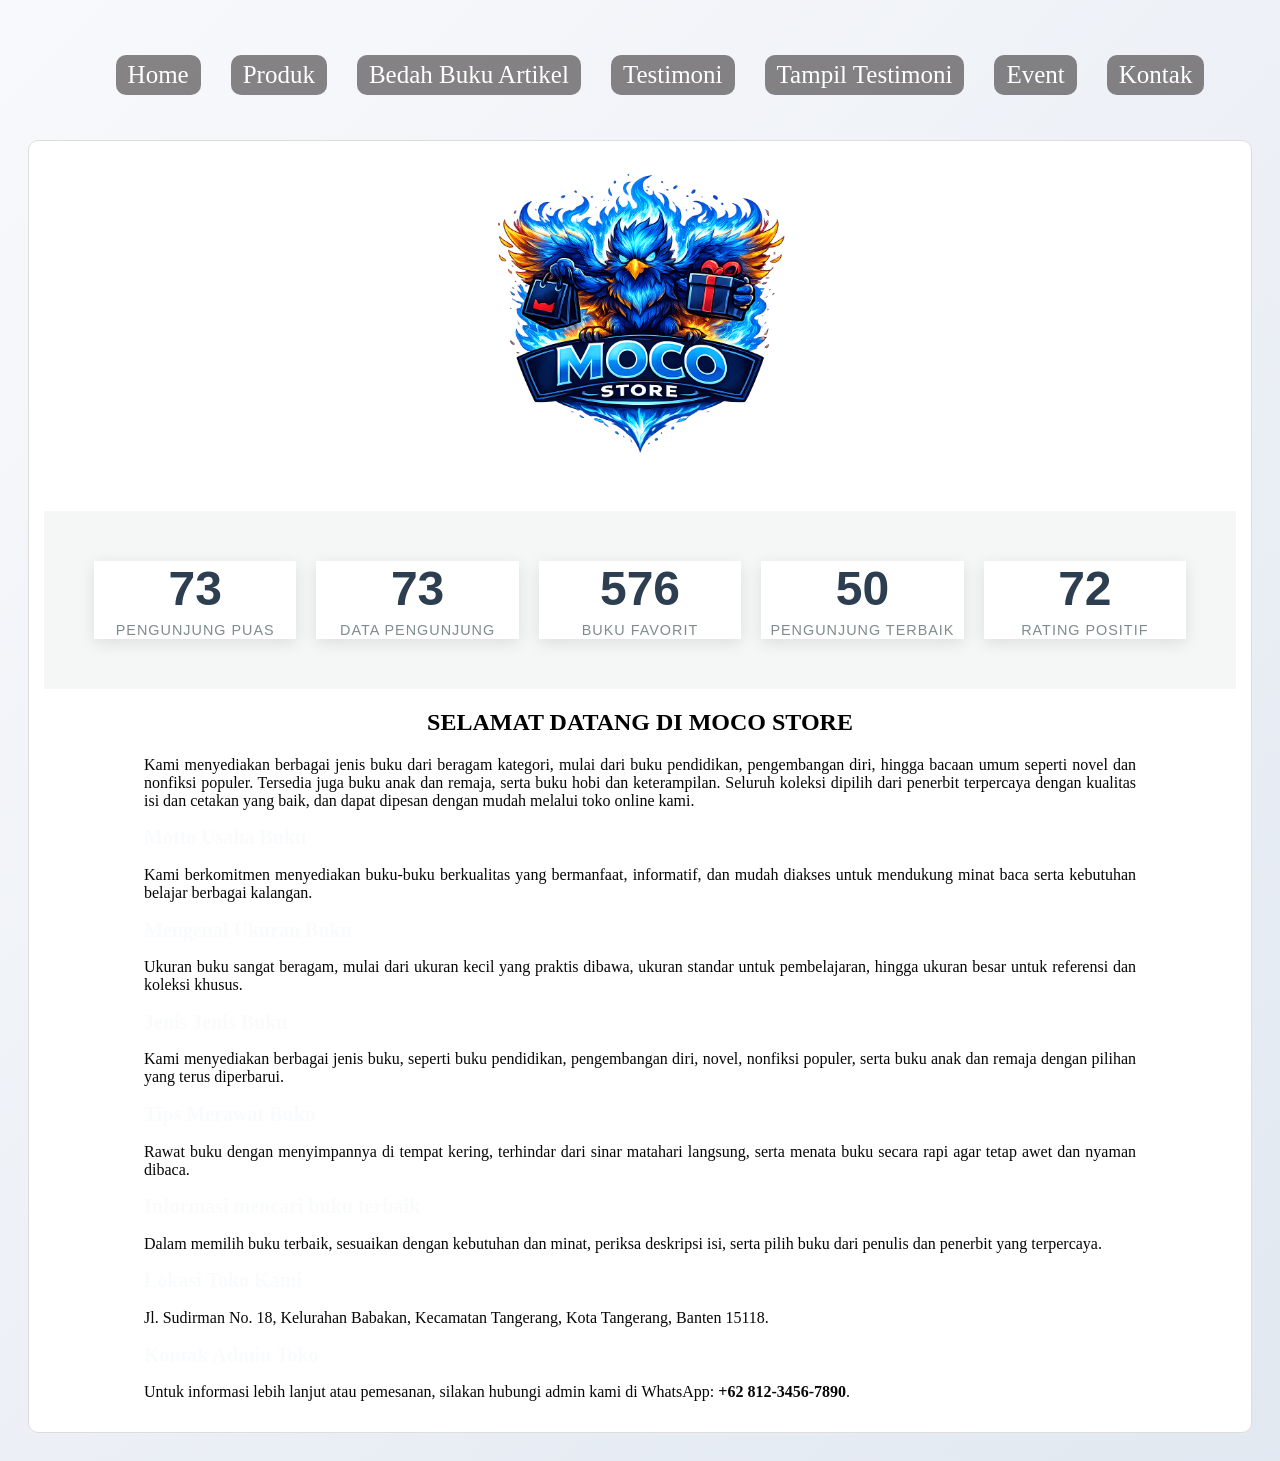
<file: index.html>
<!DOCTYPE html>
<html lang="id">
<head>
<meta charset="UTF-8">
<meta name="viewport" content="width=device-width, initial-scale=1.0">
<title>Profile Usaha Buku </title>
<link rel ="stylesheet" href ="style.css"/>
<body>
<nav class="navbar">
  <ul>
    <li><a href="index.html" class="btn-kembali">Home</a></li>
    <li><a href="produk.html" class="btn-kembali">Produk</a></li>
    <li><a href="Bedah Buku Artikel.html" class="btn-kembali">Bedah Buku Artikel</a></li>
    <li><a href="Testimoni.html" class="btn-kembali">Testimoni</a></li>
    <li><a href="Tampil Testimoni.html" class="btn-kembali">Tampil Testimoni</a></li>
    <li><a href="Event.html" class="btn-kembali">Event</a></li>
    <li><a href="Kontak.html" class="btn-kembali">Kontak</a></li>
  </ul>
</nav>
<section class="daftar-produk">
  <div class="produk">
  <img src="images/MOCO STORE2.png">
  <div class="container">
  <div class="stat-card">
    <span class="counter" data-target="150">0</span>
    <span class="label">Pengunjung Puas</span>
  </div>

  <div class="stat-card">
    <span class="counter" data-target="85">0</span>
    <span class="label">Data Pengunjung</span>
  </div>

  <div class="stat-card">
    <span class="counter" data-target="1200">0</span>
    <span class="label">Buku Favorit</span>
  </div>

  <div class="stat-card">
    <span class="counter" data-target="50">0</span>
    <span class="label">Pengunjung Terbaik</span>
  </div>

  <div class="stat-card">
    <span class="counter" data-target="99">0</span>
    <span class="label">Rating Positif</span>
  </div>
</div>
<script>
  const counters = document.querySelectorAll('.counter');
  
  counters.forEach(counter => {
    const updateCount = () => {
      const target = +counter.getAttribute('data-target');
      const count = +counter.innerText;
      
      // Mengatur durasi animasi agar halus
      const speed = 150; 
      const increment = target / speed;

      if (count < target) {
        counter.innerText = Math.ceil(count + increment);
        setTimeout(updateCount, 15);
      } else {
        counter.innerText = target;
      }
    };

    updateCount();
  });
</script>
    <h1>SELAMAT DATANG DI <strong>MOCO STORE</strong></h1>
    <P>Kami menyediakan berbagai jenis buku dari beragam kategori, mulai dari buku pendidikan, pengembangan diri, hingga bacaan umum 
        seperti novel dan nonfiksi populer. Tersedia juga buku anak dan remaja, serta buku hobi dan keterampilan. Seluruh koleksi dipilih 
        dari penerbit terpercaya dengan kualitas isi dan cetakan yang baik, dan dapat dipesan dengan mudah melalui toko online kami.</P>

     <h2>Motto Usaha Buku</h2>
     <p>Kami berkomitmen menyediakan buku-buku berkualitas yang bermanfaat, informatif, dan 
        mudah diakses untuk mendukung minat baca serta kebutuhan belajar berbagai kalangan.</p>

     <h2>Mengenal Ukuran Buku </h2>
     <p>Ukuran buku sangat beragam, mulai dari ukuran kecil yang praktis dibawa, ukuran 
        standar untuk pembelajaran, hingga ukuran besar untuk referensi dan koleksi khusus.</p>

     <h2>Jenis Jenis Buku </h2>
     <p>Kami menyediakan berbagai jenis buku, seperti buku pendidikan, pengembangan diri, 
        novel, nonfiksi populer, serta buku anak dan remaja dengan pilihan yang terus 
        diperbarui.</p>

     <h2>Tips Merawat Buku </h2>
     <p>Rawat buku dengan menyimpannya di tempat kering, terhindar dari sinar matahari 
        langsung, serta menata buku secara rapi agar tetap awet dan nyaman dibaca.</p>

     <h2>Informasi mencari buku terbaik</h2>
     <p>Dalam memilih buku terbaik, sesuaikan dengan kebutuhan dan minat, periksa deskripsi 
        isi, serta pilih buku dari penulis dan penerbit yang terpercaya.</p>

     <h2>Lokasi Toko Kami</h2>
     <p>Jl. Sudirman No. 18, Kelurahan Babakan, Kecamatan Tangerang, Kota Tangerang, Banten 
        15118.</p>

     <h2>Kontak Admin Toko</h2>
     <p>Untuk informasi lebih lanjut atau pemesanan, silakan hubungi admin kami di WhatsApp: 
        <strong>+62 812-3456-7890</strong>.</p>

</body>
</html>
</file>
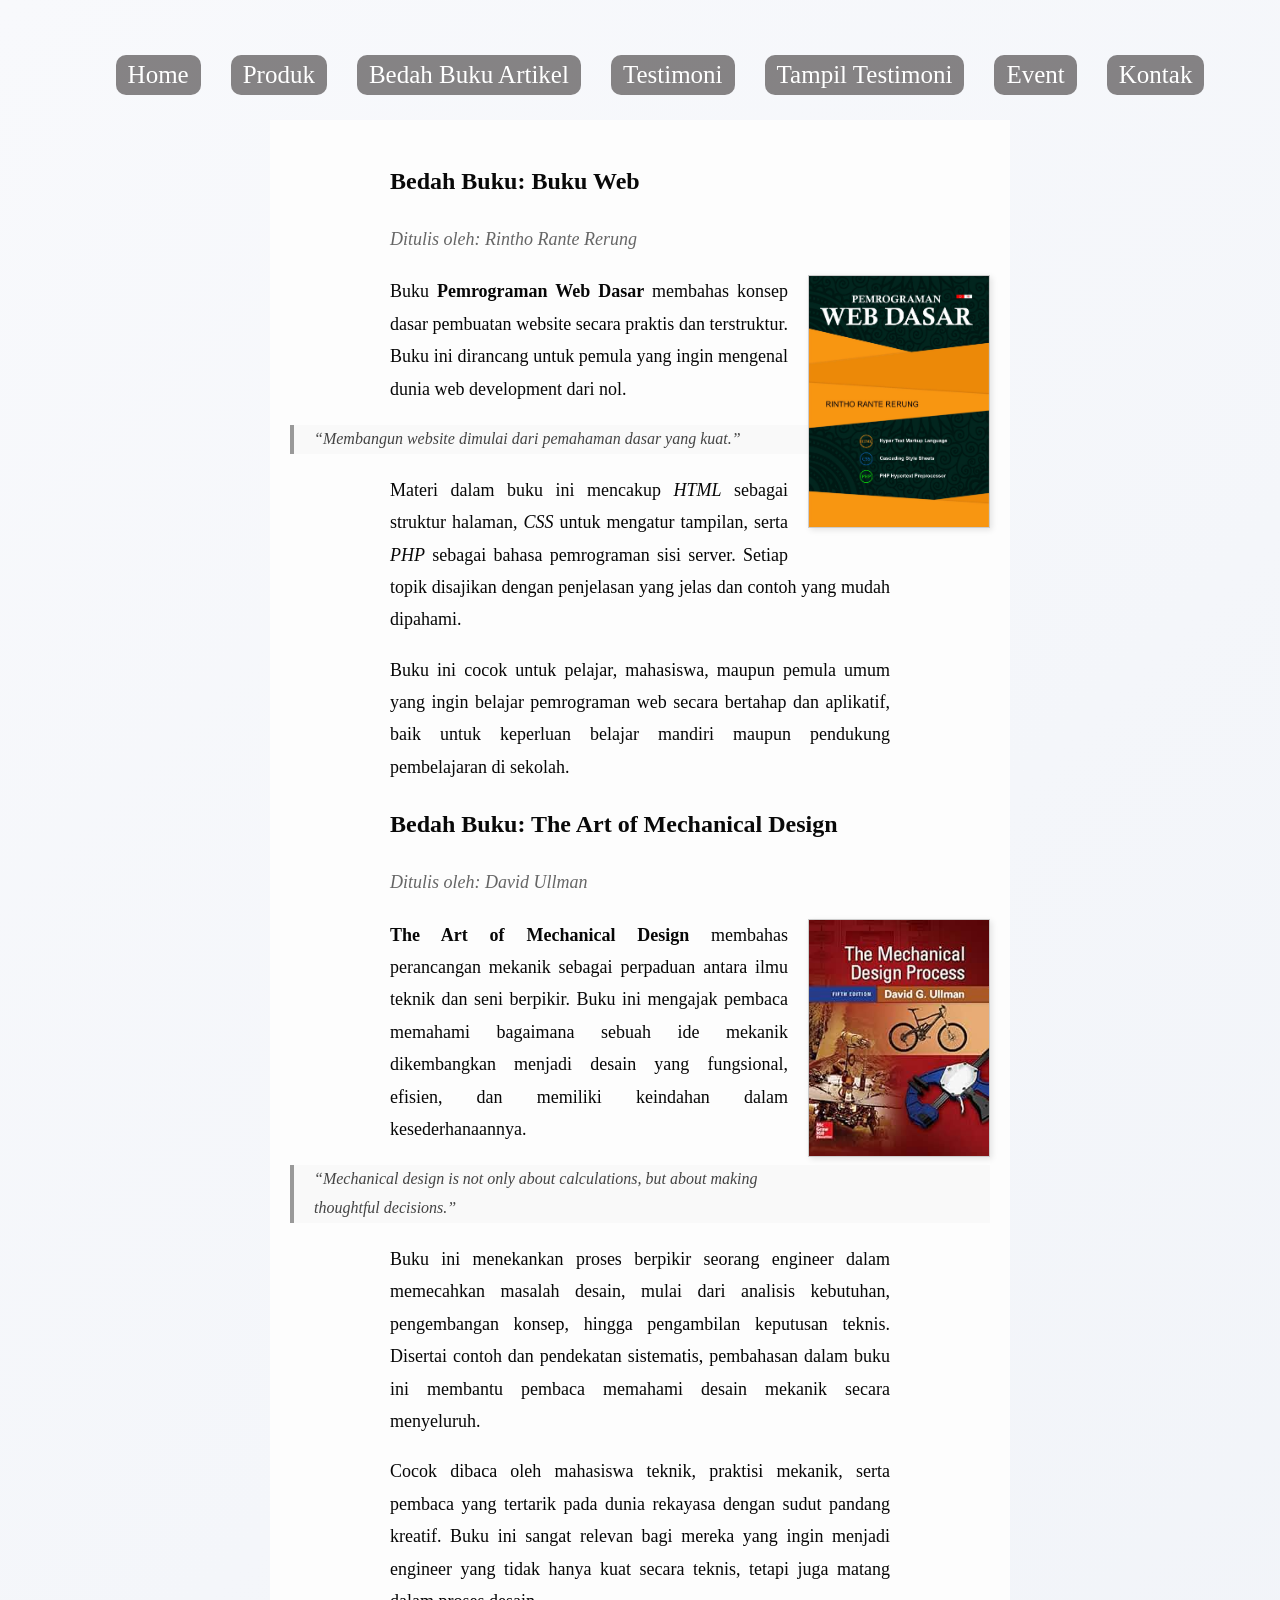
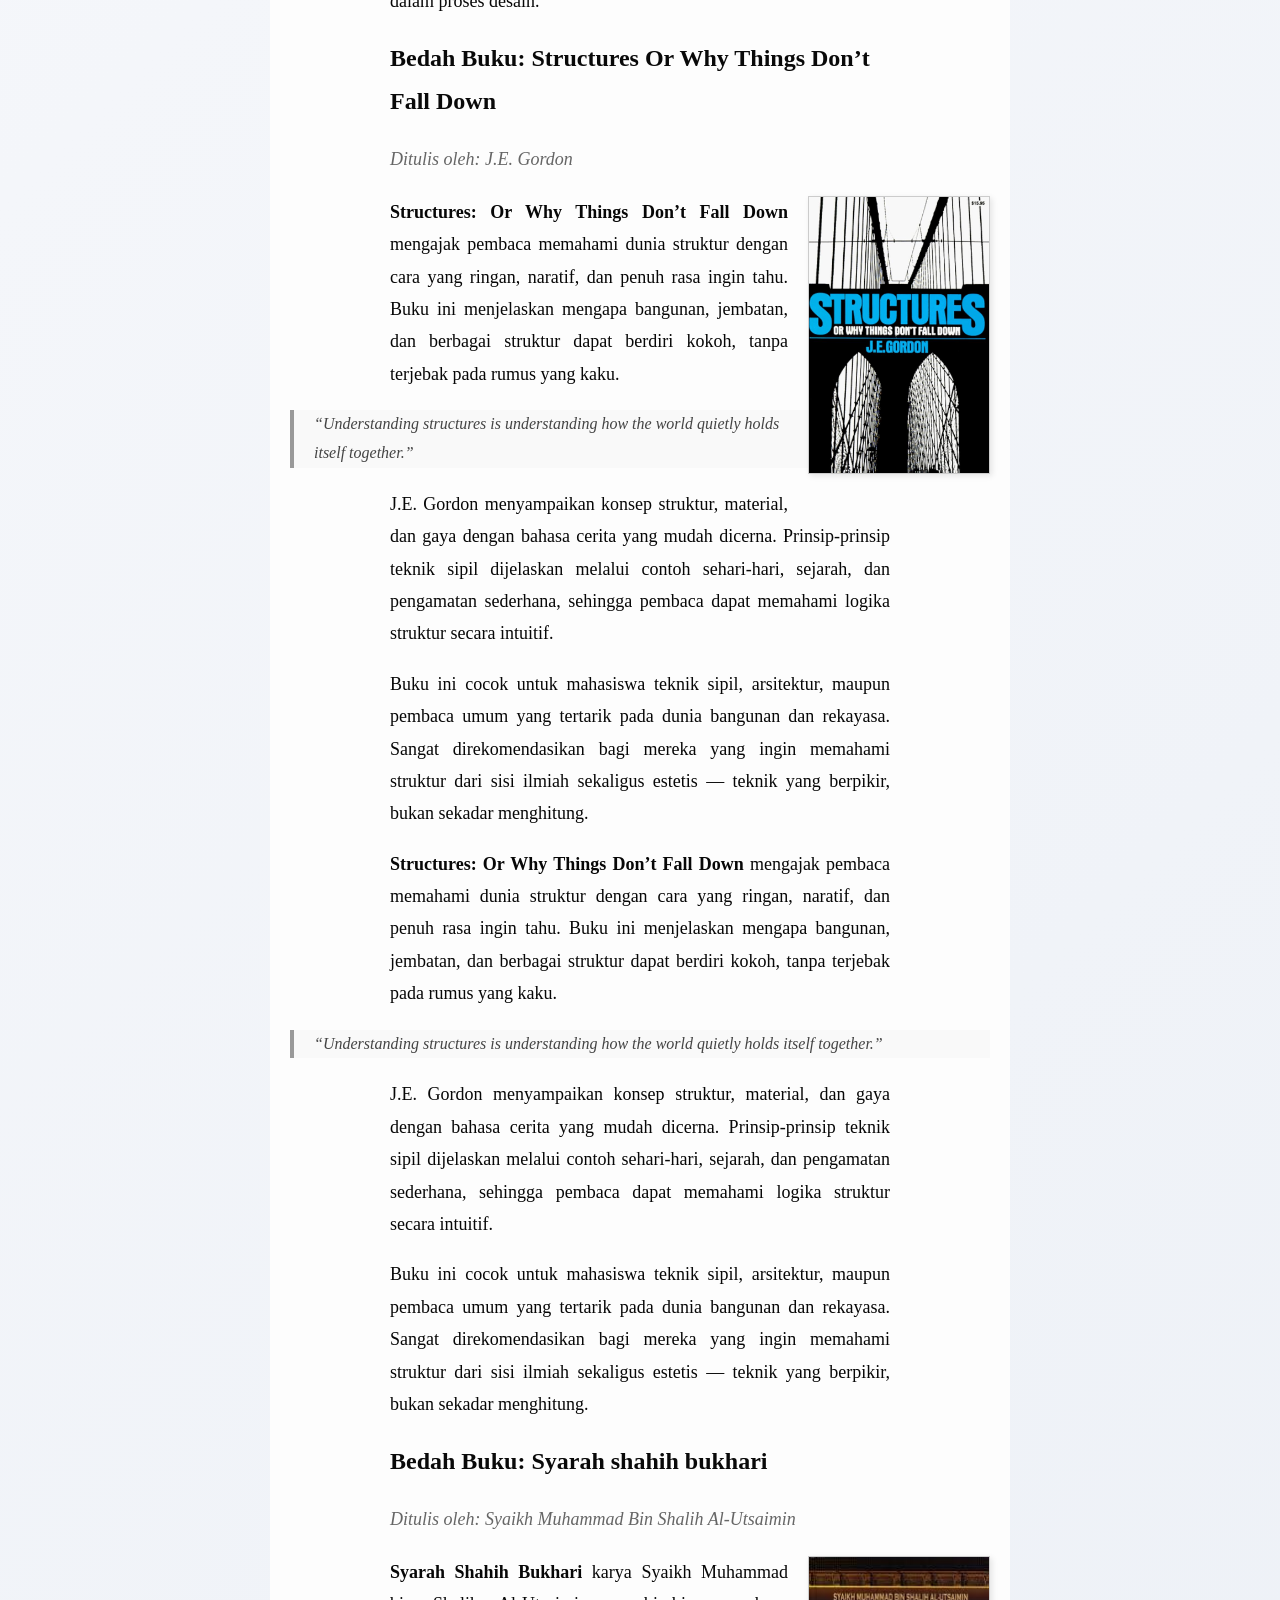
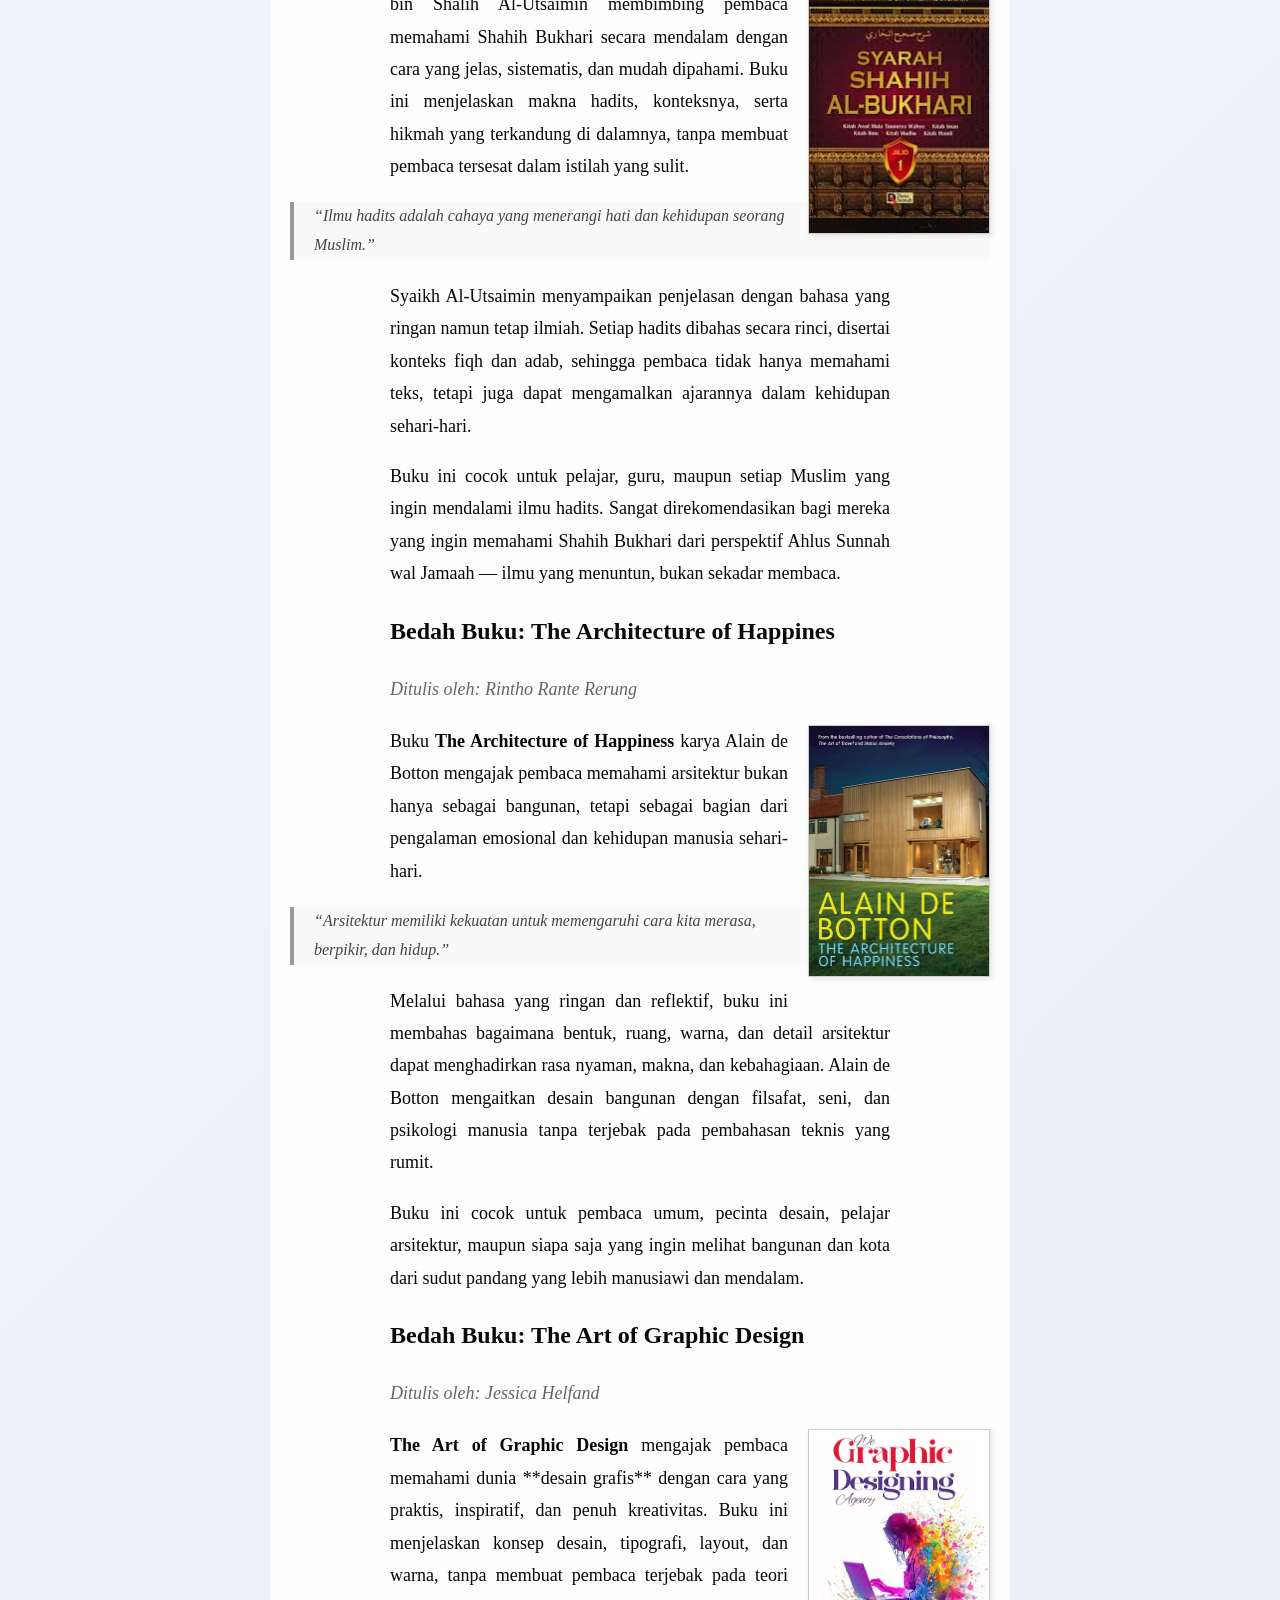
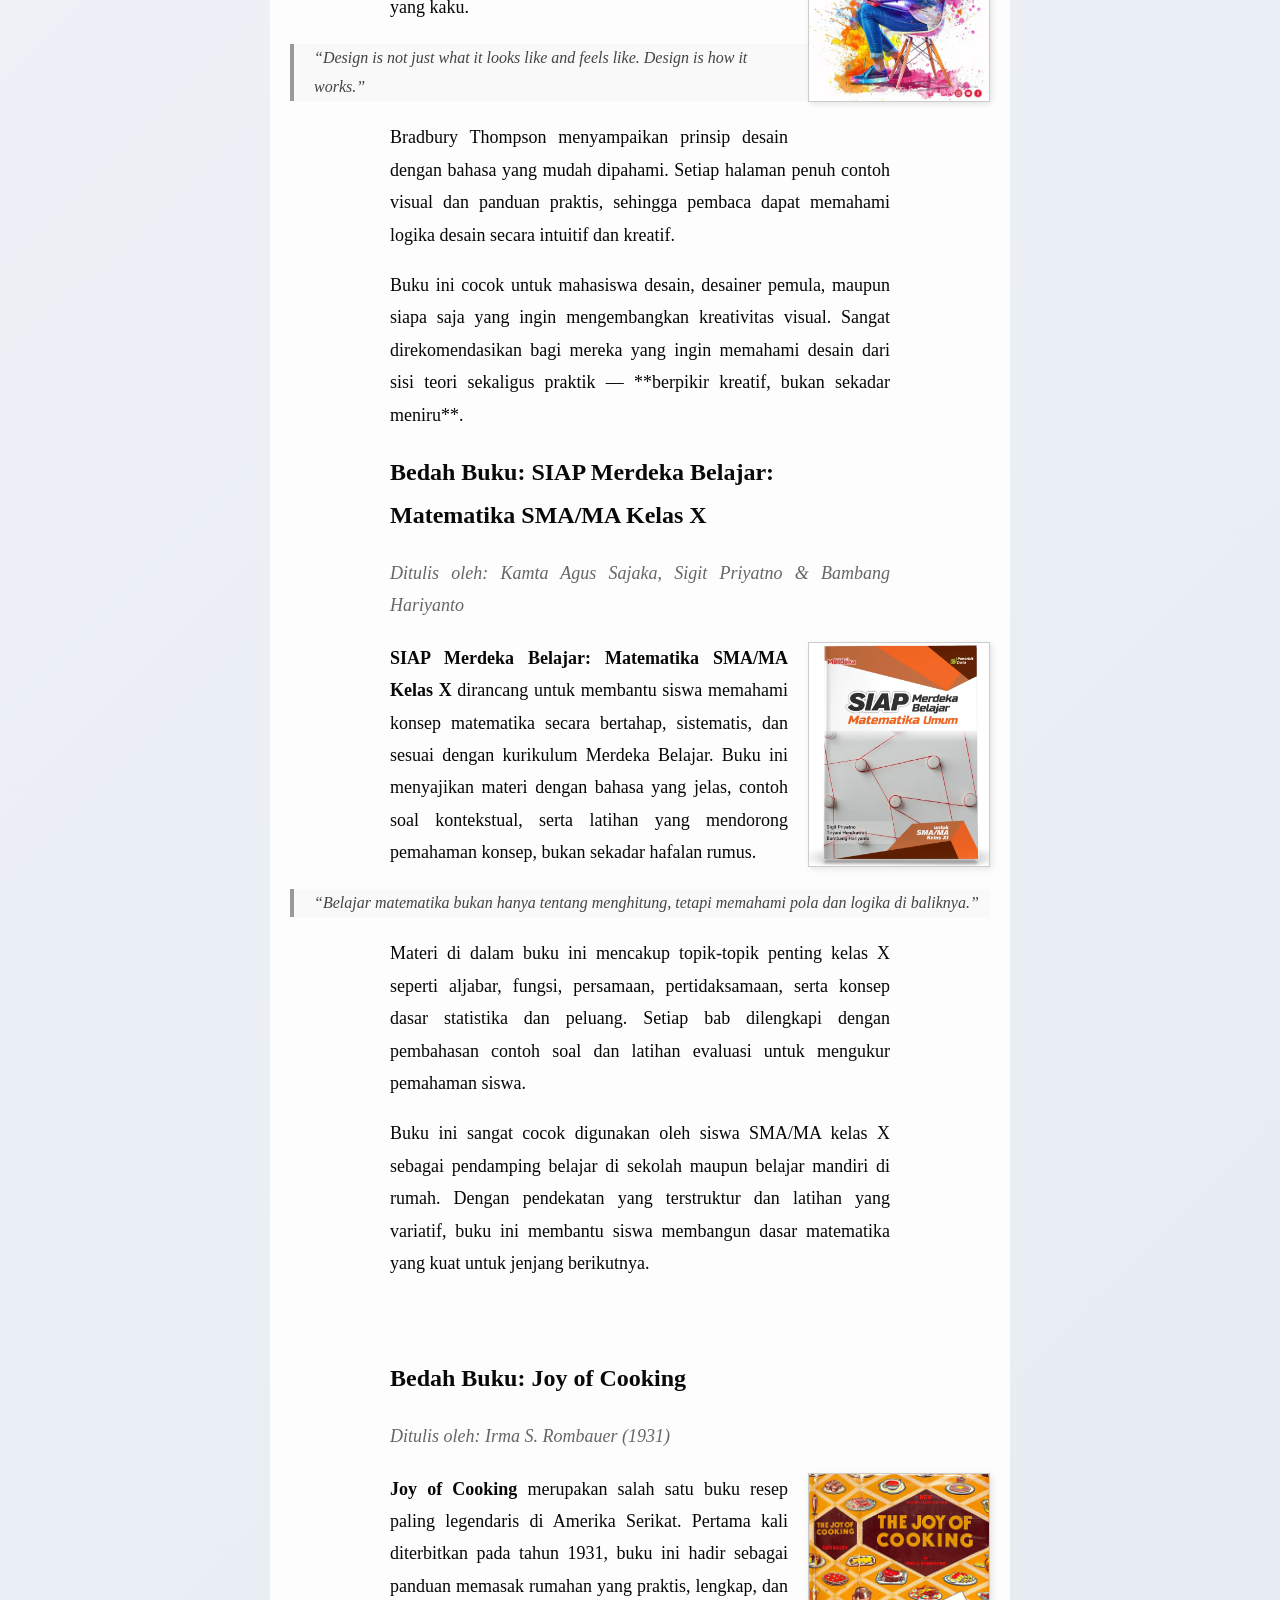
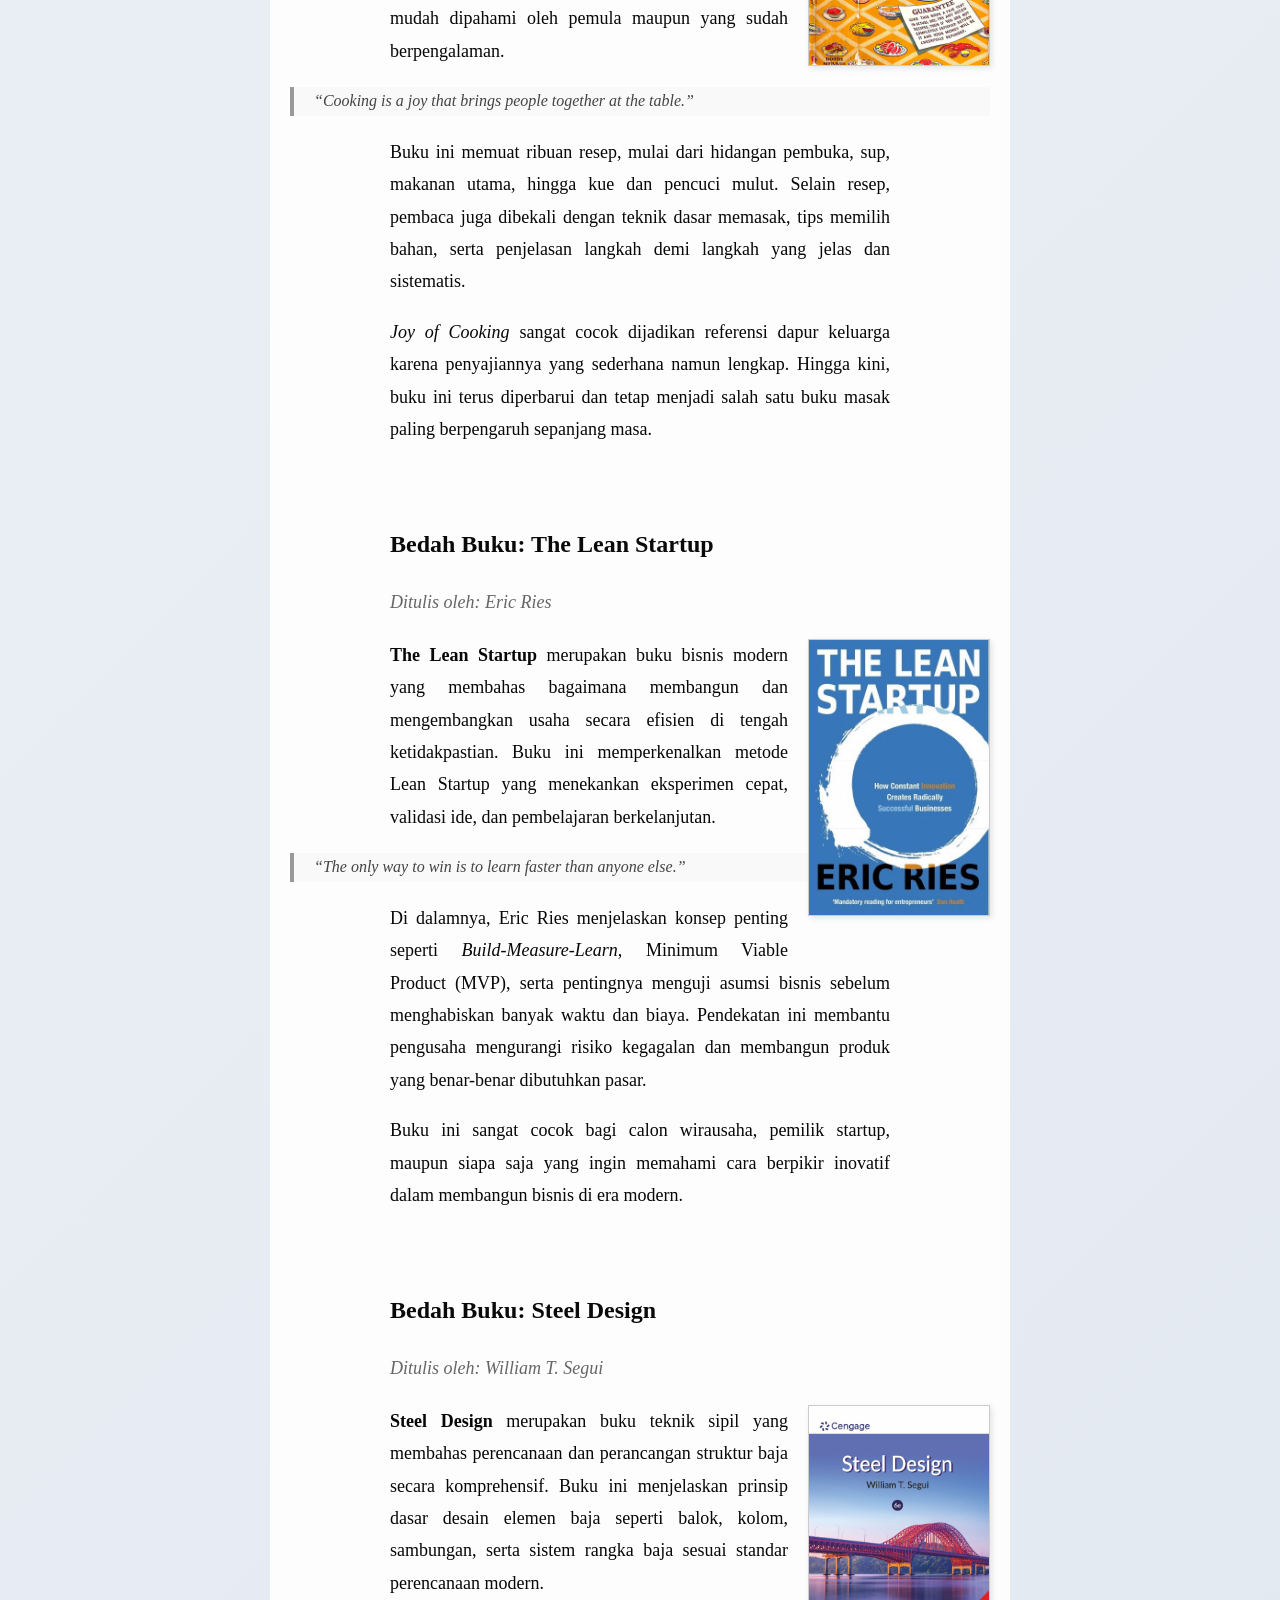
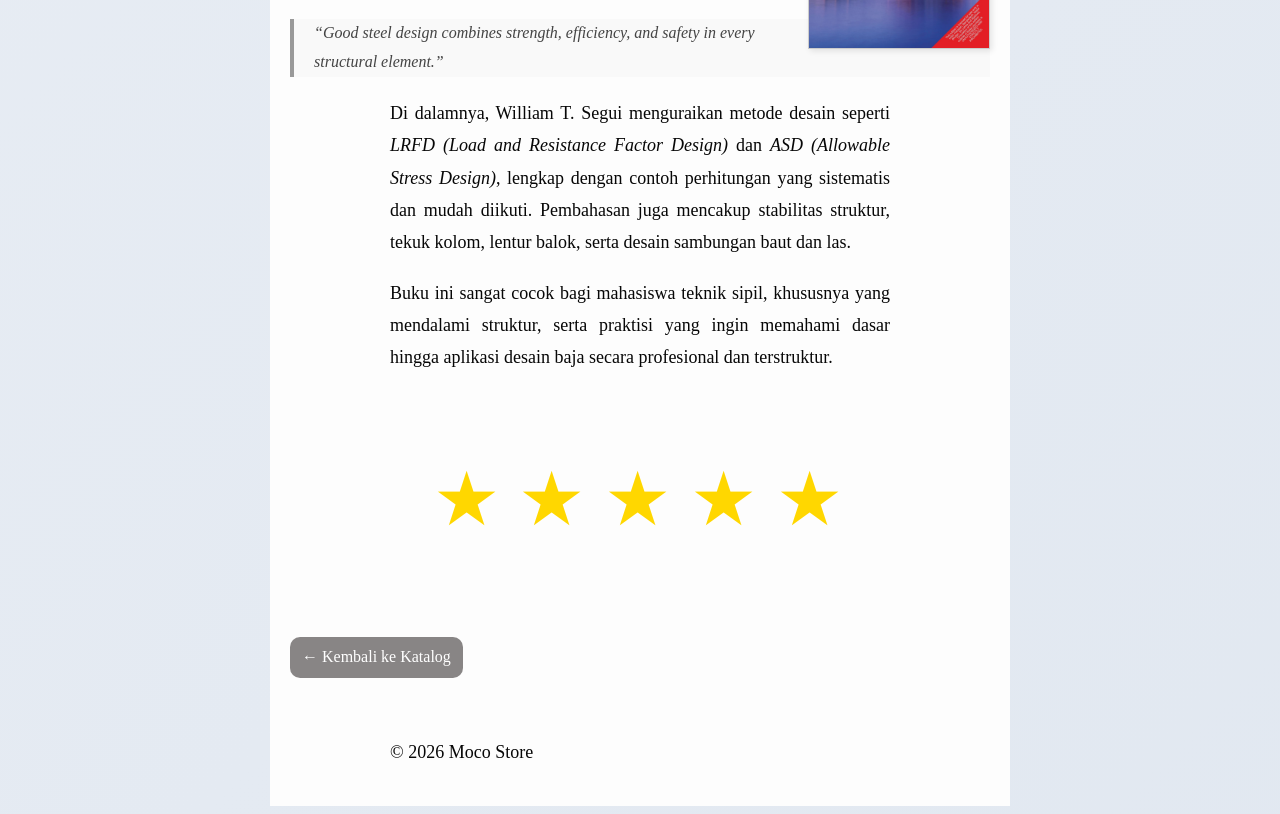
<file: Bedah Buku Artikel.html>
<!DOCTYPE html>
<html lang="id">
<head>
<meta charset="UTF-8">
<meta name="viewport" content="width=device-width, initial-scale=1.0">
<title>Profile Usaha Buku </title>
<link rel ="stylesheet" href ="style.css"/>
<nav class="navbar">
  <ul>
    <li><a href="index.html" class="btn-kembali">Home</a></li>
    <li><a href="produk.html" class="btn-kembali">Produk</a></li>
    <li><a href="Bedah Buku Artikel.html" class="btn-kembali">Bedah Buku Artikel</a></li>
    <li><a href="Testimoni.html" class="btn-kembali">Testimoni</a></li>
    <li><a href="Tampil Testimoni.html" class="btn-kembali">Tampil Testimoni</a></li>
    <li><a href="Event.html" class="btn-kembali">Event</a></li>
    <li><a href="Kontak.html" class="btn-kembali">Kontak</a></li>
  </ul>
</nav>
</head>
<body>
<main class="artikel">

    <h2>Bedah Buku: Buku Web</h2>
    <p class="penulis">Ditulis oleh: Rintho Rante Rerung</p>

    <img src="images/buku web.jpg" alt="Sampul Buku Web" class="sampul">

<p>
  Buku <strong>Pemrograman Web Dasar</strong> membahas konsep dasar pembuatan website secara praktis dan terstruktur. 
  Buku ini dirancang untuk pemula yang ingin mengenal dunia web development dari nol.
</p>

<blockquote>
  “Membangun website dimulai dari pemahaman dasar yang kuat.”
</blockquote>

<p>
  Materi dalam buku ini mencakup <em>HTML</em> sebagai struktur halaman, <em>CSS</em> untuk mengatur tampilan, 
  serta <em>PHP</em> sebagai bahasa pemrograman sisi server. Setiap topik disajikan dengan penjelasan yang jelas 
  dan contoh yang mudah dipahami.
</p>

<p>
  Buku ini cocok untuk pelajar, mahasiswa, maupun pemula umum yang ingin belajar pemrograman web secara bertahap 
  dan aplikatif, baik untuk keperluan belajar mandiri maupun pendukung pembelajaran di sekolah.
</p>

    <h2>Bedah Buku: The Art of Mechanical Design</h2>
    <p class="penulis">Ditulis oleh: David Ullman</p>

    <img src="images/The Art of Mechanical Design – David Ullman.jpg" alt="Sampul The Art of Mechanical Design" class="sampul">

<p>
  <strong>The Art of Mechanical Design</strong> membahas perancangan mekanik sebagai perpaduan antara ilmu teknik dan seni berpikir.
  Buku ini mengajak pembaca memahami bagaimana sebuah ide mekanik dikembangkan menjadi desain yang fungsional, efisien,
  dan memiliki keindahan dalam kesederhanaannya.
</p>

<blockquote>
  “Mechanical design is not only about calculations, but about making thoughtful decisions.”
</blockquote>

<p>
  Buku ini menekankan proses berpikir seorang engineer dalam memecahkan masalah desain, mulai dari analisis kebutuhan,
  pengembangan konsep, hingga pengambilan keputusan teknis. Disertai contoh dan pendekatan sistematis,
  pembahasan dalam buku ini membantu pembaca memahami desain mekanik secara menyeluruh.
</p>

<p>
  Cocok dibaca oleh mahasiswa teknik, praktisi mekanik, serta pembaca yang tertarik pada dunia rekayasa
  dengan sudut pandang kreatif. Buku ini sangat relevan bagi mereka yang ingin menjadi engineer
  yang tidak hanya kuat secara teknis, tetapi juga matang dalam proses desain.
</p>

    <h2>Bedah Buku: Structures Or Why Things Don’t Fall Down</h2>
    <p class="penulis">Ditulis oleh: J.E. Gordon </p>

    <img src="images/Structures Or Why Things Don’t Fall Down.jpg" alt="Sampul Structures: Or Why Things Don’t Fall Down " class="sampul">

<p>
  <p>
  <strong>Structures: Or Why Things Don’t Fall Down</strong> mengajak pembaca memahami dunia struktur
  dengan cara yang ringan, naratif, dan penuh rasa ingin tahu. Buku ini menjelaskan
  mengapa bangunan, jembatan, dan berbagai struktur dapat berdiri kokoh,
  tanpa terjebak pada rumus yang kaku.
</p>

<blockquote>
  “Understanding structures is understanding how the world quietly holds itself together.”
</blockquote>

<p>
  J.E. Gordon menyampaikan konsep struktur, material, dan gaya dengan bahasa cerita
  yang mudah dicerna. Prinsip-prinsip teknik sipil dijelaskan melalui contoh sehari-hari,
  sejarah, dan pengamatan sederhana, sehingga pembaca dapat memahami
  logika struktur secara intuitif.
</p>

<p>
  Buku ini cocok untuk mahasiswa teknik sipil, arsitektur, maupun pembaca umum
  yang tertarik pada dunia bangunan dan rekayasa. Sangat direkomendasikan
  bagi mereka yang ingin memahami struktur dari sisi ilmiah sekaligus estetis
  — teknik yang berpikir, bukan sekadar menghitung.
</p>
<p>
  <strong>Structures: Or Why Things Don’t Fall Down</strong> mengajak pembaca memahami dunia struktur
  dengan cara yang ringan, naratif, dan penuh rasa ingin tahu. Buku ini menjelaskan
  mengapa bangunan, jembatan, dan berbagai struktur dapat berdiri kokoh,
  tanpa terjebak pada rumus yang kaku.
</p>

<blockquote>
  “Understanding structures is understanding how the world quietly holds itself together.”
</blockquote>

<p>
  J.E. Gordon menyampaikan konsep struktur, material, dan gaya dengan bahasa cerita
  yang mudah dicerna. Prinsip-prinsip teknik sipil dijelaskan melalui contoh sehari-hari,
  sejarah, dan pengamatan sederhana, sehingga pembaca dapat memahami
  logika struktur secara intuitif.
</p>

<p>
  Buku ini cocok untuk mahasiswa teknik sipil, arsitektur, maupun pembaca umum
  yang tertarik pada dunia bangunan dan rekayasa. Sangat direkomendasikan
  bagi mereka yang ingin memahami struktur dari sisi ilmiah sekaligus estetis
  — teknik yang berpikir, bukan sekadar menghitung.
</p>

    <h2>Bedah Buku: Syarah shahih bukhari</h2>
    <p class="penulis">Ditulis oleh: Syaikh Muhammad Bin Shalih Al-Utsaimin  </p>

    <img src="images/syarah shahih bukhari.jpg" alt="Sampul syarah shahih bukhari " class="sampul">

<p>
  <strong>Syarah Shahih Bukhari</strong> karya Syaikh Muhammad bin Shalih Al-Utsaimin
  membimbing pembaca memahami Shahih Bukhari secara mendalam dengan cara yang
  jelas, sistematis, dan mudah dipahami. Buku ini menjelaskan makna hadits,
  konteksnya, serta hikmah yang terkandung di dalamnya, tanpa membuat pembaca
  tersesat dalam istilah yang sulit.
</p>

<blockquote>
  “Ilmu hadits adalah cahaya yang menerangi hati dan kehidupan seorang Muslim.”
</blockquote>

<p>
  Syaikh Al-Utsaimin menyampaikan penjelasan dengan bahasa yang ringan namun
  tetap ilmiah. Setiap hadits dibahas secara rinci, disertai konteks fiqh dan adab,
  sehingga pembaca tidak hanya memahami teks, tetapi juga dapat mengamalkan
  ajarannya dalam kehidupan sehari-hari.
</p>

<p>
  Buku ini cocok untuk pelajar, guru, maupun setiap Muslim yang ingin mendalami
  ilmu hadits. Sangat direkomendasikan bagi mereka yang ingin memahami Shahih
  Bukhari dari perspektif Ahlus Sunnah wal Jamaah — ilmu yang menuntun, bukan
  sekadar membaca.
</p>
    <h2>Bedah Buku: The Architecture of Happines</h2>
    <p class="penulis">Ditulis oleh: Rintho Rante Rerung</p>

    <img src="images/The Architecture of Happines.jpg" alt="Sampul Buku Web" class="sampul">
<p>
  Buku <strong>The Architecture of Happiness</strong> karya Alain de Botton mengajak pembaca
  memahami arsitektur bukan hanya sebagai bangunan, tetapi sebagai bagian dari
  pengalaman emosional dan kehidupan manusia sehari-hari.
</p>

<blockquote>
  “Arsitektur memiliki kekuatan untuk memengaruhi cara kita merasa, berpikir, dan hidup.”
</blockquote>

<p>
  Melalui bahasa yang ringan dan reflektif, buku ini membahas bagaimana bentuk, ruang,
  warna, dan detail arsitektur dapat menghadirkan rasa nyaman, makna, dan kebahagiaan.
  Alain de Botton mengaitkan desain bangunan dengan filsafat, seni, dan psikologi manusia
  tanpa terjebak pada pembahasan teknis yang rumit.
</p>

<p>
  Buku ini cocok untuk pembaca umum, pecinta desain, pelajar arsitektur, maupun siapa saja
  yang ingin melihat bangunan dan kota dari sudut pandang yang lebih manusiawi dan mendalam.
</p>
    <h2>Bedah Buku: The Art of Graphic Design</h2>
    <p class="penulis">Ditulis oleh: Jessica Helfand</p>

    <img src="images/graphic designing.avif" alt="The Art of Graphic Design" class="sampul">

<p>
  <strong>The Art of Graphic Design</strong> mengajak pembaca memahami dunia **desain grafis** dengan cara yang praktis, inspiratif, dan penuh kreativitas. Buku ini menjelaskan konsep desain, tipografi, layout, dan warna, tanpa membuat pembaca terjebak pada teori yang kaku.
</p>

<blockquote>
  “Design is not just what it looks like and feels like. Design is how it works.”  
</blockquote>

<p>
  Bradbury Thompson menyampaikan prinsip desain dengan bahasa yang mudah dipahami. Setiap halaman penuh contoh visual dan panduan praktis, sehingga pembaca dapat memahami logika desain secara intuitif dan kreatif.
</p>

<p>
  Buku ini cocok untuk mahasiswa desain, desainer pemula, maupun siapa saja yang ingin mengembangkan kreativitas visual. Sangat direkomendasikan bagi mereka yang ingin memahami desain dari sisi teori sekaligus praktik — **berpikir kreatif, bukan sekadar meniru**.
</p>
    <h2>Bedah Buku: SIAP Merdeka Belajar: Matematika SMA/MA Kelas X</h2>
    <p class="penulis">Ditulis oleh: Kamta Agus Sajaka, Sigit Priyatno & Bambang Hariyanto</p>

    <img src="images/SIAP-Merdeka-Belajar-Matematika.webp" 
         alt="Sampul SIAP Merdeka Belajar Matematika SMA/MA Kelas X" 
         class="sampul">

    <p>
      <strong>SIAP Merdeka Belajar: Matematika SMA/MA Kelas X</strong> dirancang untuk membantu siswa 
      memahami konsep matematika secara bertahap, sistematis, dan sesuai dengan kurikulum 
      Merdeka Belajar. Buku ini menyajikan materi dengan bahasa yang jelas, contoh soal 
      kontekstual, serta latihan yang mendorong pemahaman konsep, bukan sekadar hafalan rumus.
    </p>

    <blockquote>
      “Belajar matematika bukan hanya tentang menghitung, tetapi memahami pola dan logika di baliknya.”
    </blockquote>

    <p>
      Materi di dalam buku ini mencakup topik-topik penting kelas X seperti aljabar, 
      fungsi, persamaan, pertidaksamaan, serta konsep dasar statistika dan peluang. 
      Setiap bab dilengkapi dengan pembahasan contoh soal dan latihan evaluasi 
      untuk mengukur pemahaman siswa.
    </p>

    <p>
      Buku ini sangat cocok digunakan oleh siswa SMA/MA kelas X sebagai pendamping belajar 
      di sekolah maupun belajar mandiri di rumah. Dengan pendekatan yang terstruktur 
      dan latihan yang variatif, buku ini membantu siswa membangun dasar matematika 
      yang kuat untuk jenjang berikutnya.
    </p>
</main>
<main class="artikel">
    <h2>Bedah Buku: Joy of Cooking</h2>
    <p class="penulis">Ditulis oleh: Irma S. Rombauer (1931)</p>

    <img src="images/Joy of Cooking — Irma S. Rombauer.jpg" 
         alt="Sampul Joy of Cooking karya Irma S. Rombauer" 
         class="sampul">

    <p>
      <strong>Joy of Cooking</strong> merupakan salah satu buku resep paling legendaris di Amerika Serikat. 
      Pertama kali diterbitkan pada tahun 1931, buku ini hadir sebagai panduan memasak rumahan 
      yang praktis, lengkap, dan mudah dipahami oleh pemula maupun yang sudah berpengalaman.
    </p>

    <blockquote>
      “Cooking is a joy that brings people together at the table.”
    </blockquote>

    <p>
      Buku ini memuat ribuan resep, mulai dari hidangan pembuka, sup, makanan utama, 
      hingga kue dan pencuci mulut. Selain resep, pembaca juga dibekali dengan teknik dasar 
      memasak, tips memilih bahan, serta penjelasan langkah demi langkah yang jelas dan sistematis.
    </p>

    <p>
      <em>Joy of Cooking</em> sangat cocok dijadikan referensi dapur keluarga karena penyajiannya 
      yang sederhana namun lengkap. Hingga kini, buku ini terus diperbarui dan tetap menjadi 
      salah satu buku masak paling berpengaruh sepanjang masa.
    </p>
</main>
<main class="artikel">
    <h2>Bedah Buku: The Lean Startup</h2>
    <p class="penulis">Ditulis oleh: Eric Ries</p>

    <img src="images/The Lean Startup.jpg" 
         alt="Sampul The Lean Startup karya Eric Ries" 
         class="sampul">

    <p>
      <strong>The Lean Startup</strong> merupakan buku bisnis modern yang membahas 
      bagaimana membangun dan mengembangkan usaha secara efisien di tengah 
      ketidakpastian. Buku ini memperkenalkan metode Lean Startup yang menekankan 
      eksperimen cepat, validasi ide, dan pembelajaran berkelanjutan.
    </p>

    <blockquote>
      “The only way to win is to learn faster than anyone else.”
    </blockquote>

    <p>
      Di dalamnya, Eric Ries menjelaskan konsep penting seperti 
      <em>Build-Measure-Learn</em>, Minimum Viable Product (MVP), 
      serta pentingnya menguji asumsi bisnis sebelum menghabiskan 
      banyak waktu dan biaya. Pendekatan ini membantu pengusaha 
      mengurangi risiko kegagalan dan membangun produk yang benar-benar dibutuhkan pasar.
    </p>

    <p>
      Buku ini sangat cocok bagi calon wirausaha, pemilik startup, 
      maupun siapa saja yang ingin memahami cara berpikir inovatif 
      dalam membangun bisnis di era modern.
    </p>
</main>
<main class="artikel">
    <h2>Bedah Buku: Steel Design</h2>
    <p class="penulis">Ditulis oleh: William T. Segui</p>

    <img src="images/Steel Design – Segui.jpg" 
         alt="Sampul Steel Design karya William T. Segui" 
         class="sampul">

    <p>
      <strong>Steel Design</strong> merupakan buku teknik sipil yang membahas 
      perencanaan dan perancangan struktur baja secara komprehensif. 
      Buku ini menjelaskan prinsip dasar desain elemen baja seperti balok, kolom, 
      sambungan, serta sistem rangka baja sesuai standar perencanaan modern.
    </p>

    <blockquote>
      “Good steel design combines strength, efficiency, and safety in every structural element.”
    </blockquote>

    <p>
      Di dalamnya, William T. Segui menguraikan metode desain seperti 
      <em>LRFD (Load and Resistance Factor Design)</em> dan <em>ASD (Allowable Stress Design)</em>, 
      lengkap dengan contoh perhitungan yang sistematis dan mudah diikuti. 
      Pembahasan juga mencakup stabilitas struktur, tekuk kolom, lentur balok, 
      serta desain sambungan baut dan las.
    </p>

    <p>
      Buku ini sangat cocok bagi mahasiswa teknik sipil, khususnya yang 
      mendalami struktur, serta praktisi yang ingin memahami dasar hingga 
      aplikasi desain baja secara profesional dan terstruktur.
    </p>
</main>
<main class="artikel">


<div class="rating">
        <span>★</span>
        <span>★</span>
        <span>★</span>
        <span>★</span>
        <span>★</span>
</div>

  </main>
  <main class="artikel">
<a href="produk.html" class="btn-kembali">← Kembali ke Katalog</a>
  </main>
  <main class="artikel">
  <footer>
    <p>&copy; 2026 Moco Store</p>
  </footer>
</main>
</file>
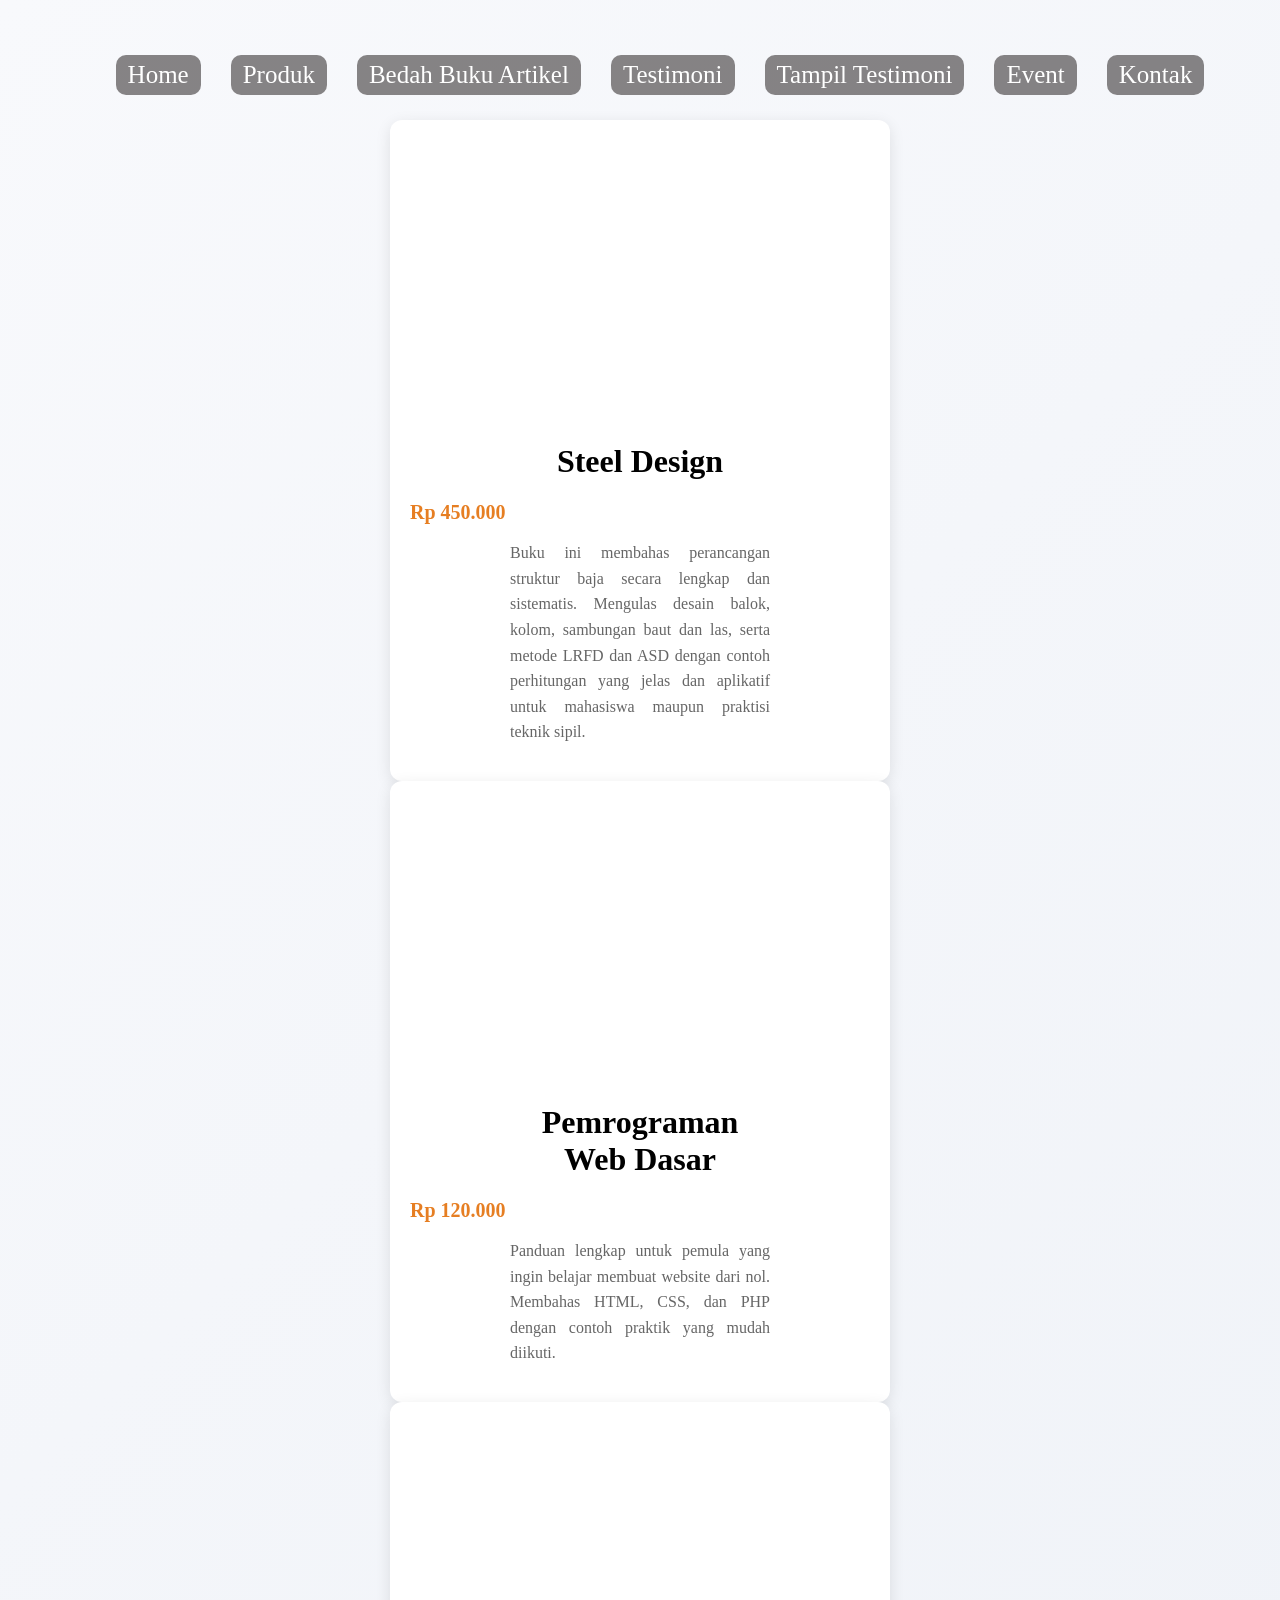
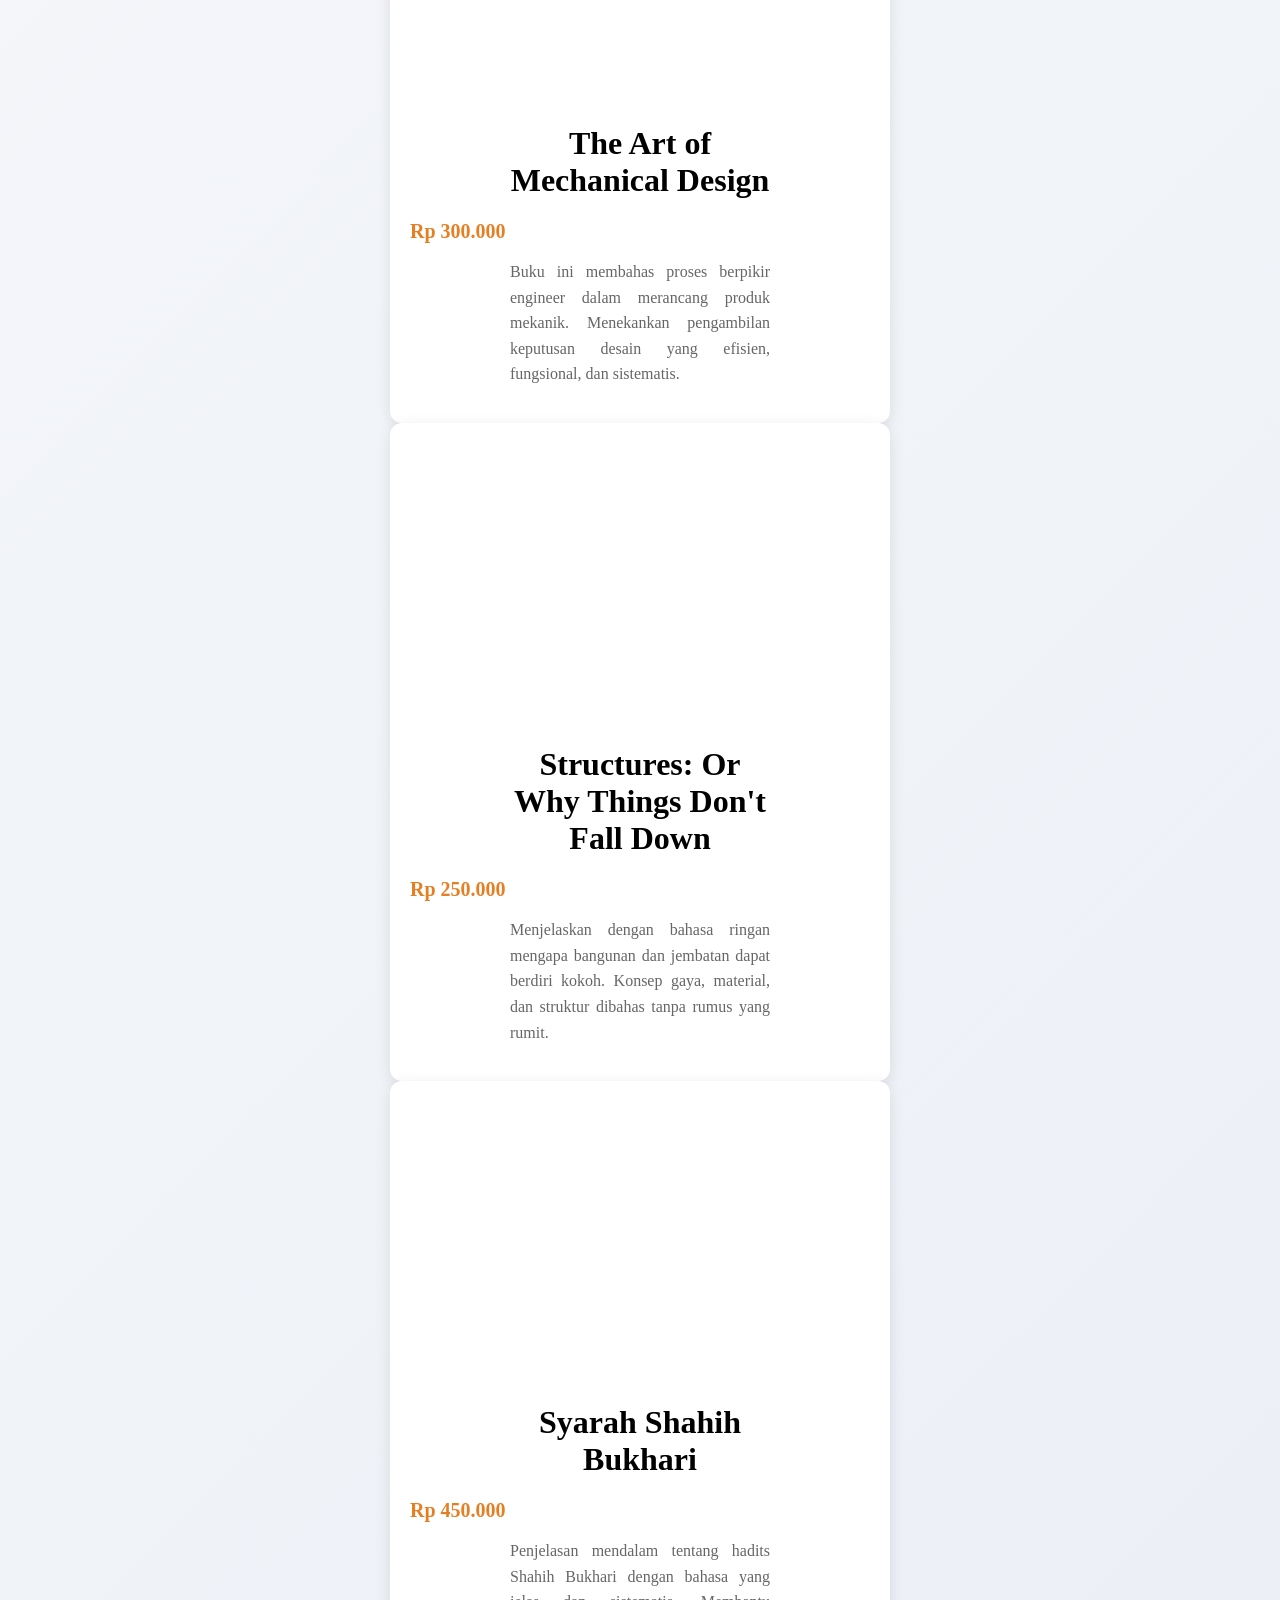
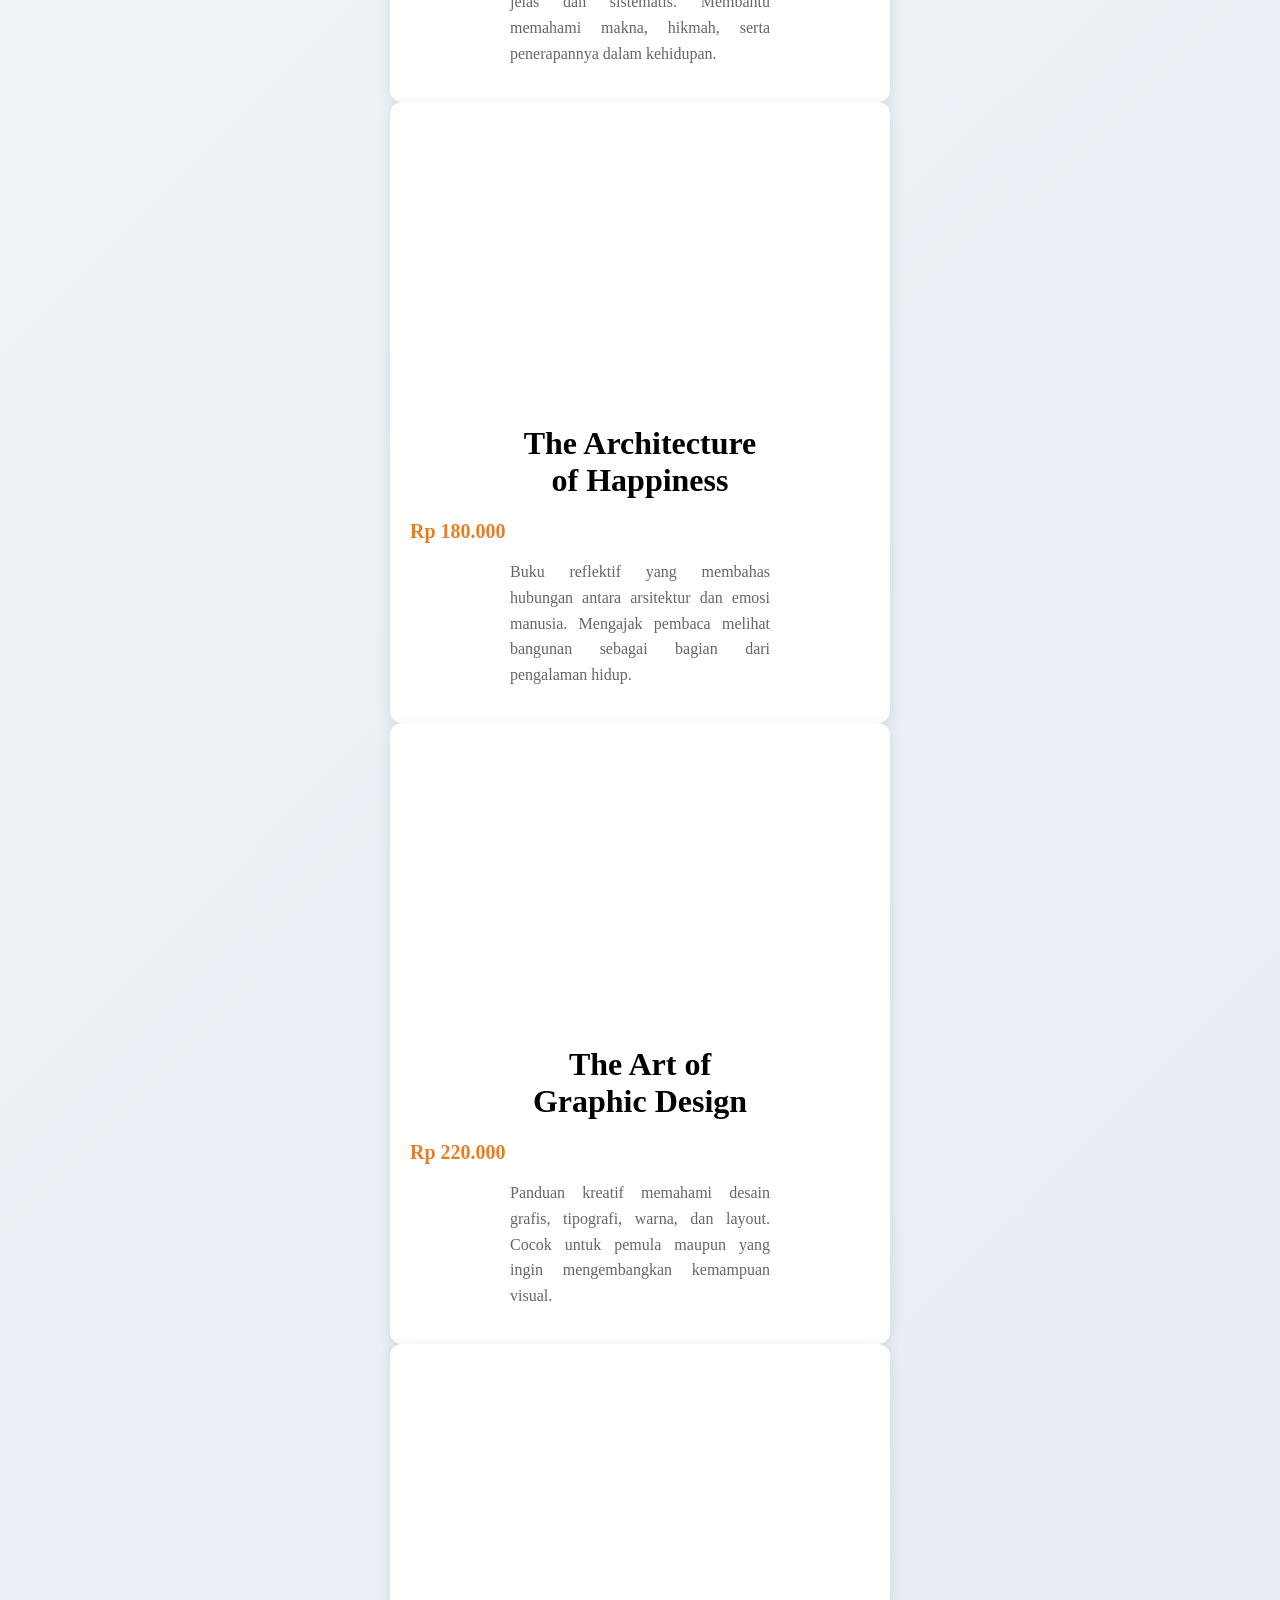
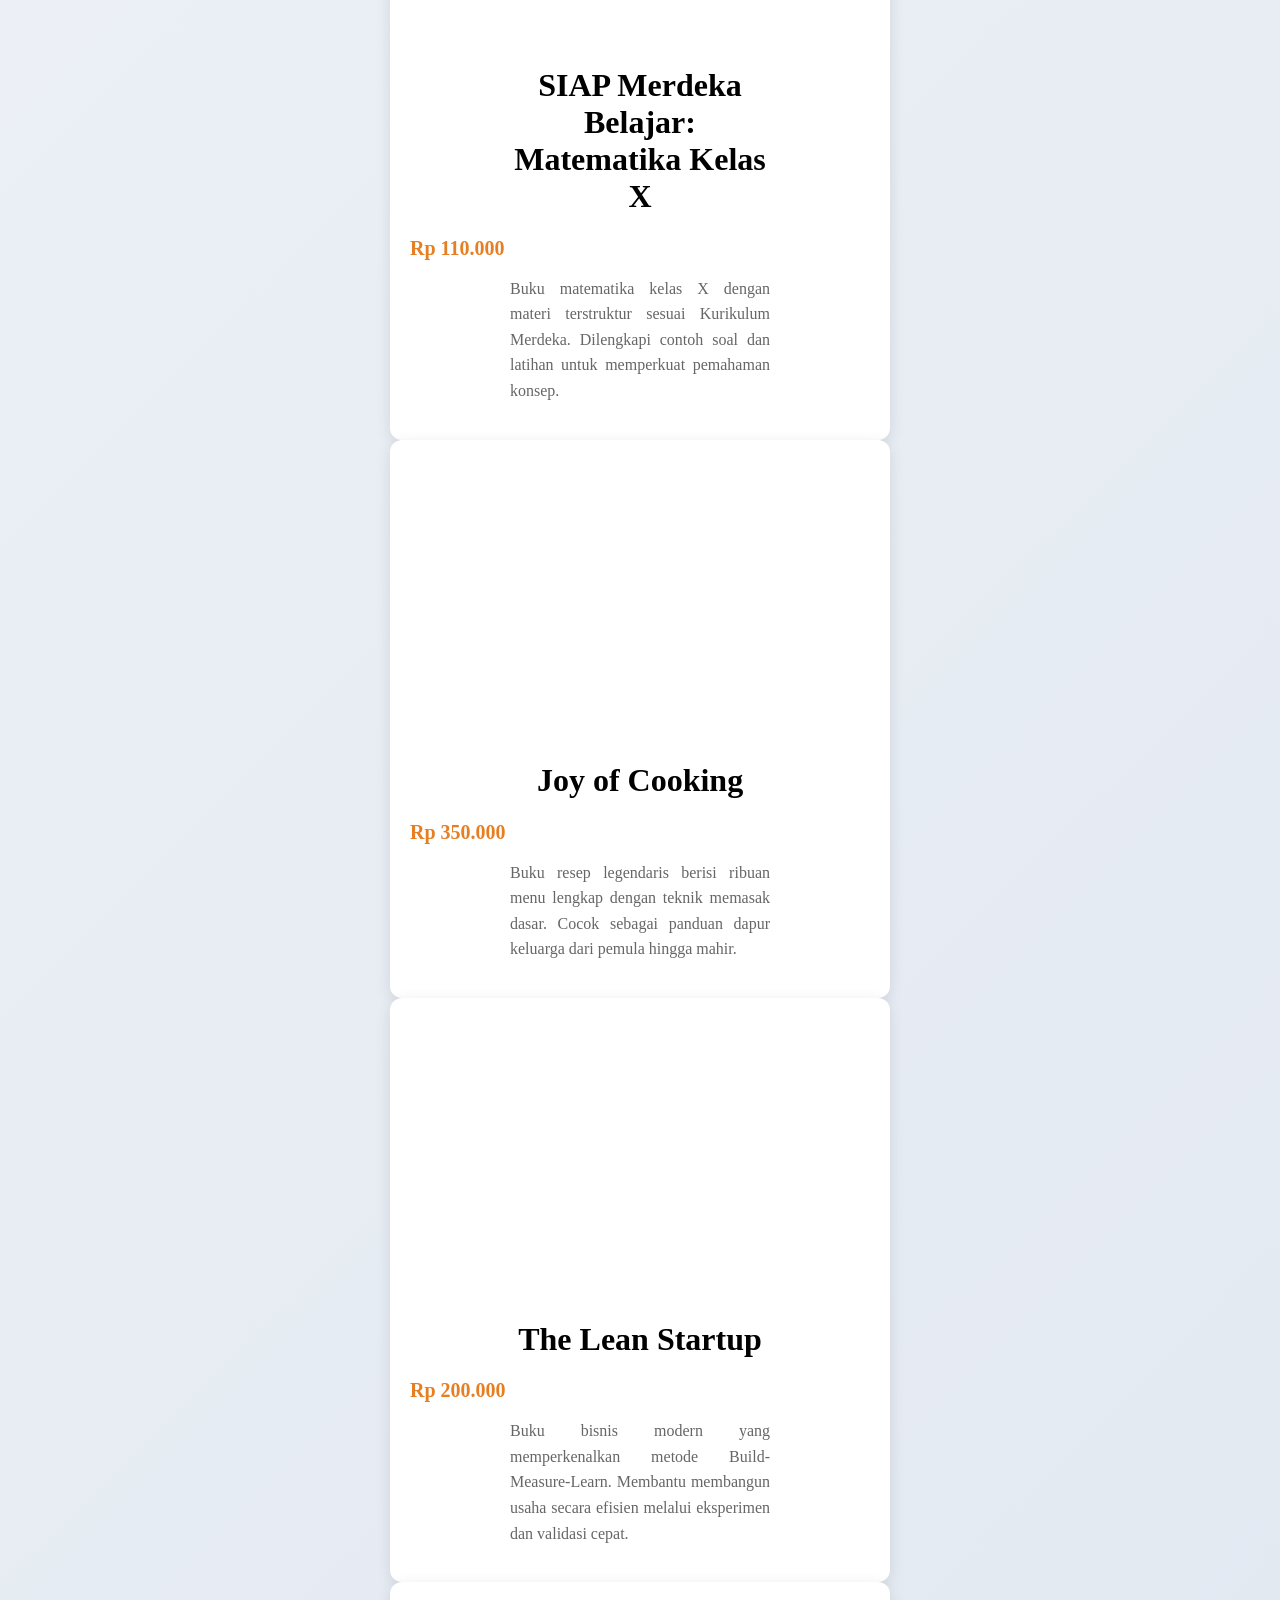
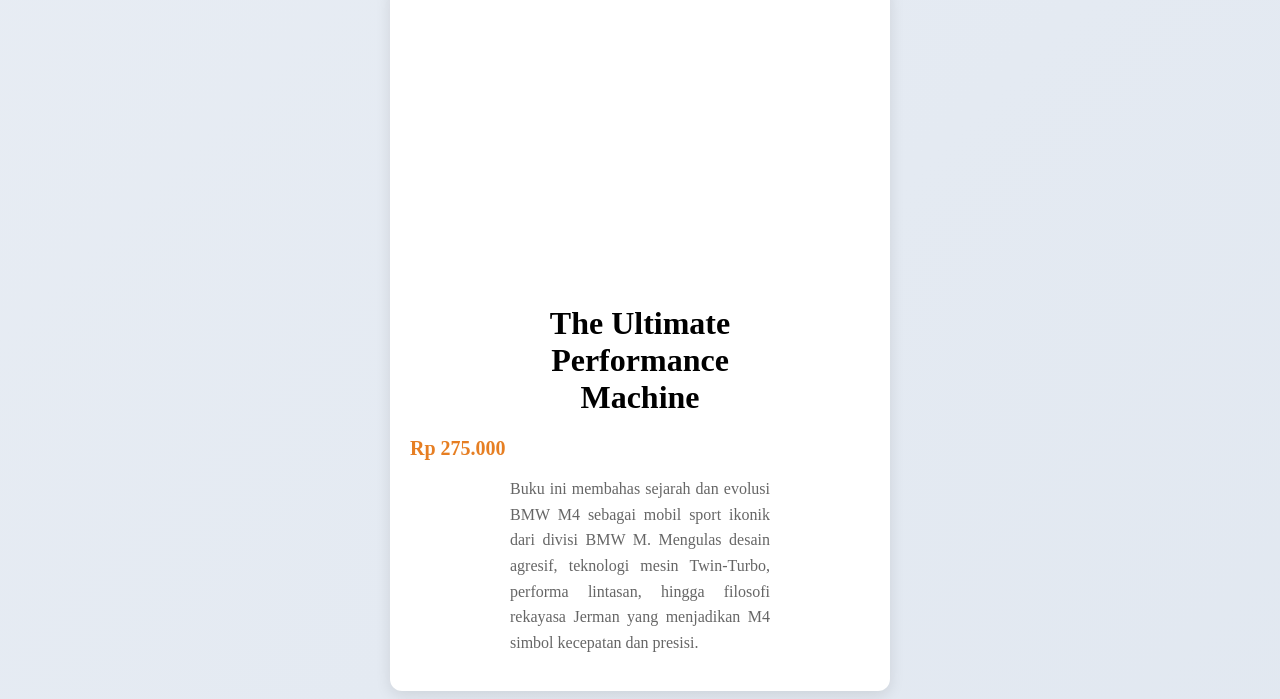
<file: Event.html>
<!DOCTYPE html>
<html lang="id">
<head>
<meta charset="UTF-8">
<meta name="viewport" content="width=device-width, initial-scale=1.0">
<title>Profile Usaha Buku </title>
<link rel ="stylesheet" href ="style.css"/>
<body>
<nav class="navbar">
  <ul>
    <li><a href="index.html" class="btn-kembali">Home</a></li>
    <li><a href="produk.html" class="btn-kembali">Produk</a></li>
    <li><a href="Bedah Buku Artikel.html" class="btn-kembali">Bedah Buku Artikel</a></li>
    <li><a href="Testimoni.html" class="btn-kembali">Testimoni</a></li>
    <li><a href="Tampil Testimoni.html" class="btn-kembali">Tampil Testimoni</a></li>
    <li><a href="Event.html" class="btn-kembali">Event</a></li>
    <li><a href="Kontak.html" class="btn-kembali">Kontak</a></li>
  </ul>
</nav>
</head>
<body>
   


   <div class="card-buku">
    <div class="video-container">
        <iframe src="https://www.youtube.com/embed/-wuobzsW76k"
            title="Steel Design Book Review"
            allowfullscreen></iframe>
    </div>
    <div class="konten">
        <h1>Steel Design</h1>
        <div class="harga-buku">Rp 450.000</div>
        <p class="deskripsi">
            Buku ini membahas perancangan struktur baja secara lengkap dan sistematis. 
            Mengulas desain balok, kolom, sambungan baut dan las, serta metode LRFD dan ASD 
            dengan contoh perhitungan yang jelas dan aplikatif untuk mahasiswa maupun praktisi teknik sipil.
        </p>
    </div>
</div>

    <div class="card-buku">
        <div class="video-container">
            <iframe src="https://www.youtube.com/embed/YcpSJUuly54"
                title="Pemrograman Web Dasar Review"
                allowfullscreen></iframe>
        </div>
        <div class="konten">
            <h1>Pemrograman Web Dasar</h1>
            <div class="harga-buku">Rp 120.000</div>
            <p class="deskripsi">
                Panduan lengkap untuk pemula yang ingin belajar membuat website dari nol. 
                Membahas HTML, CSS, dan PHP dengan contoh praktik yang mudah diikuti.
            </p>
        </div>
    </div>

    <div class="card-buku">
        <div class="video-container">
            <iframe src="https://www.youtube.com/embed/AwaVPJJEjAQ"
                title="The Art of Mechanical Design Review"
                allowfullscreen></iframe>
        </div>
        <div class="konten">
            <h1>The Art of Mechanical Design</h1>
            <div class="harga-buku">Rp 300.000</div>
            <p class="deskripsi">
                Buku ini membahas proses berpikir engineer dalam merancang produk mekanik. 
                Menekankan pengambilan keputusan desain yang efisien, fungsional, dan sistematis.
            </p>
        </div>
    </div>

    <div class="card-buku">
        <div class="video-container">
            <iframe src="https://www.youtube.com/embed/8ES1DSCtP9k"
                title="Structures: Or Why Things Don't Fall Down"
                allowfullscreen></iframe>
        </div>
        <div class="konten">
            <h1>Structures: Or Why Things Don't Fall Down</h1>
            <div class="harga-buku">Rp 250.000</div>
            <p class="deskripsi">
                Menjelaskan dengan bahasa ringan mengapa bangunan dan jembatan dapat berdiri kokoh. 
                Konsep gaya, material, dan struktur dibahas tanpa rumus yang rumit.
            </p>
        </div>
    </div>

    <div class="card-buku">
        <div class="video-container">
            <iframe src="https://www.youtube.com/embed/ctlF87CeK5Q"
                title="Syarah Shahih Bukhari Review"
                allowfullscreen></iframe>
        </div>
        <div class="konten">
            <h1>Syarah Shahih Bukhari</h1>
            <div class="harga-buku">Rp 450.000</div>
            <p class="deskripsi">
                Penjelasan mendalam tentang hadits Shahih Bukhari dengan bahasa yang jelas dan sistematis. 
                Membantu memahami makna, hikmah, serta penerapannya dalam kehidupan.
            </p>
        </div>
    </div>

    <div class="card-buku">
        <div class="video-container">
            <iframe src="https://www.youtube.com/embed/12ysnHz-FyU"
                title="The Architecture of Happiness Review"
                allowfullscreen></iframe>
        </div>
        <div class="konten">
            <h1>The Architecture of Happiness</h1>
            <div class="harga-buku">Rp 180.000</div>
            <p class="deskripsi">
                Buku reflektif yang membahas hubungan antara arsitektur dan emosi manusia. 
                Mengajak pembaca melihat bangunan sebagai bagian dari pengalaman hidup.
            </p>
        </div>
    </div>

    <div class="card-buku">
        <div class="video-container">
            <iframe src="https://www.youtube.com/embed/LCfBYE97rFk"
                title="The Art of Graphic Design Review"
                allowfullscreen></iframe>
        </div>
        <div class="konten">
            <h1>The Art of Graphic Design</h1>
            <div class="harga-buku">Rp 220.000</div>
            <p class="deskripsi">
                Panduan kreatif memahami desain grafis, tipografi, warna, dan layout. 
                Cocok untuk pemula maupun yang ingin mengembangkan kemampuan visual.
            </p>
        </div>
    </div>

    <div class="card-buku">
        <div class="video-container">
            <iframe src="https://www.youtube.com/embed/AlrOq3W7IZ4"
                title="SIAP Merdeka Belajar Matematika Review"
                allowfullscreen></iframe>
        </div>
        <div class="konten">
            <h1>SIAP Merdeka Belajar: Matematika Kelas X</h1>
            <div class="harga-buku">Rp 110.000</div>
            <p class="deskripsi">
                Buku matematika kelas X dengan materi terstruktur sesuai Kurikulum Merdeka. 
                Dilengkapi contoh soal dan latihan untuk memperkuat pemahaman konsep.
            </p>
        </div>
    </div>

    <div class="card-buku">
        <div class="video-container">
            <iframe src="https://www.youtube.com/embed/kSeseACJK1Y"
                title="Joy of Cooking Review"
                allowfullscreen></iframe>
        </div>
        <div class="konten">
            <h1>Joy of Cooking</h1>
            <div class="harga-buku">Rp 350.000</div>
            <p class="deskripsi">
                Buku resep legendaris berisi ribuan menu lengkap dengan teknik memasak dasar. 
                Cocok sebagai panduan dapur keluarga dari pemula hingga mahir.
            </p>
        </div>
    </div>

    <div class="card-buku">
        <div class="video-container">
            <iframe src="https://www.youtube.com/embed/zofgIYOCpec"
                title="The Lean Startup Review"
                allowfullscreen></iframe>
        </div>
        <div class="konten">
            <h1>The Lean Startup</h1>
            <div class="harga-buku">Rp 200.000</div>
            <p class="deskripsi">
                Buku bisnis modern yang memperkenalkan metode Build-Measure-Learn. 
                Membantu membangun usaha secara efisien melalui eksperimen dan validasi cepat.
            </p>
        </div>
    </div>

<div class="card-buku">
    <div class="video-container">
        <iframe src="https://www.youtube.com/embed/5RHKftgLNzY"
            title="Buku BMW M4 Review"
            allowfullscreen></iframe>
    </div>
    <div class="konten">
        <h1>The Ultimate Performance Machine</h1>
        <div class="harga-buku">Rp 275.000</div>
        <p class="deskripsi">
            Buku ini membahas sejarah dan evolusi BMW M4 sebagai mobil sport ikonik dari divisi BMW M. 
            Mengulas desain agresif, teknologi mesin Twin-Turbo, performa lintasan, hingga filosofi 
            rekayasa Jerman yang menjadikan M4 simbol kecepatan dan presisi.
        </p>
    </div>
</div>
</section>
</body>
</html>
</file>
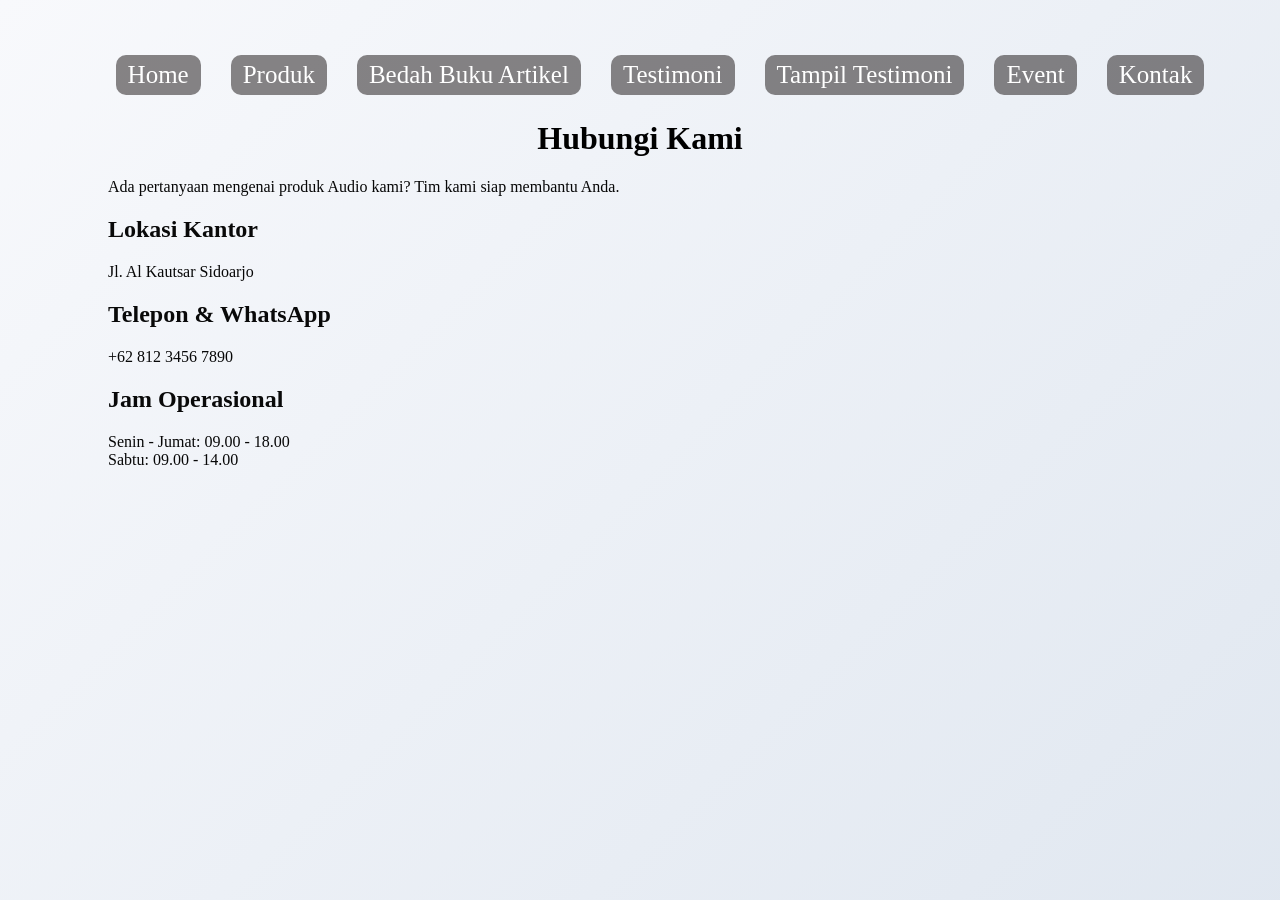
<file: Kontak.html>
<!DOCTYPE html>
<html lang="id">
<head>
<meta charset="UTF-8">
<meta name="viewport" content="width=device-width, initial-scale=1.0">
<title>Profile Usaha Buku </title>
<link rel ="stylesheet" href ="style.css"/>
<body>
<nav class="navbar">
  <ul>
    <li><a href="index.html" class="btn-kembali">Home</a></li>
    <li><a href="produk.html" class="btn-kembali">Produk</a></li>
    <li><a href="Bedah Buku Artikel.html" class="btn-kembali">Bedah Buku Artikel</a></li>
    <li><a href="Testimoni.html" class="btn-kembali">Testimoni</a></li>
    <li><a href="Tampil Testimoni.html" class="btn-kembali">Tampil Testimoni</a></li>
    <li><a href="Event.html" class="btn-kembali">Event</a></li>
    <li><a href="Kontak.html" class="btn-kembali">Kontak</a></li>
  </ul>
</nav>
</head>
<body>
    <div class="contact-wrapper">
    <div class="contact-header">
        <h1>Hubungi Kami</h1>
        <p>Ada pertanyaan mengenai produk Audio kami? Tim kami siap membantu Anda.</p>
    </div>

    <div class="contact-grid">
        <div class="info-side">
            <div class="info-box">
                <i class="fas fa-location-dot"></i>
                <div>
                    <h2>Lokasi Kantor</h2>
                    <p>Jl. Al Kautsar Sidoarjo</p>
                </div>
            </div>

            <div class="info-box">
                <i class="fas fa-phone"></i>
                <div>
                    <h2>Telepon & WhatsApp</h2>
                    <p>+62 812 3456 7890</p>
                </div>
            </div>

            <div class="info-box">
                <i class="fas fa-clock"></i>
                <div>
                    <h2>Jam Operasional</h2>
                    <p>Senin - Jumat: 09.00 - 18.00<br>Sabtu: 09.00 - 14.00</p>
                </div>
            </div>


        </div>

    <div class="map-container">
        <iframe src="https://www.google.com/maps/embed?pb=!1m18!1m12!1m3!1d3957.1472856424264!2d112.6455903748651!3d-7.38754789262208!2m3!1f0!2f0!3f0!3m2!1i1024!2i768!4f13.1!3m3!1m2!1s0x2dd7e2f40676d005%3A0x26e010ff086e0f22!2sPesantren%20Al%20Kautsar%20Sidoarjo!5e0!3m2!1sid!2sid!4v1709360000000!5m2!1sid!2sid"width="100%" height="300" style="border:0;" allowfullscreen="" loading="lazy"></iframe>
    </div>
</div>
</body>
</file>
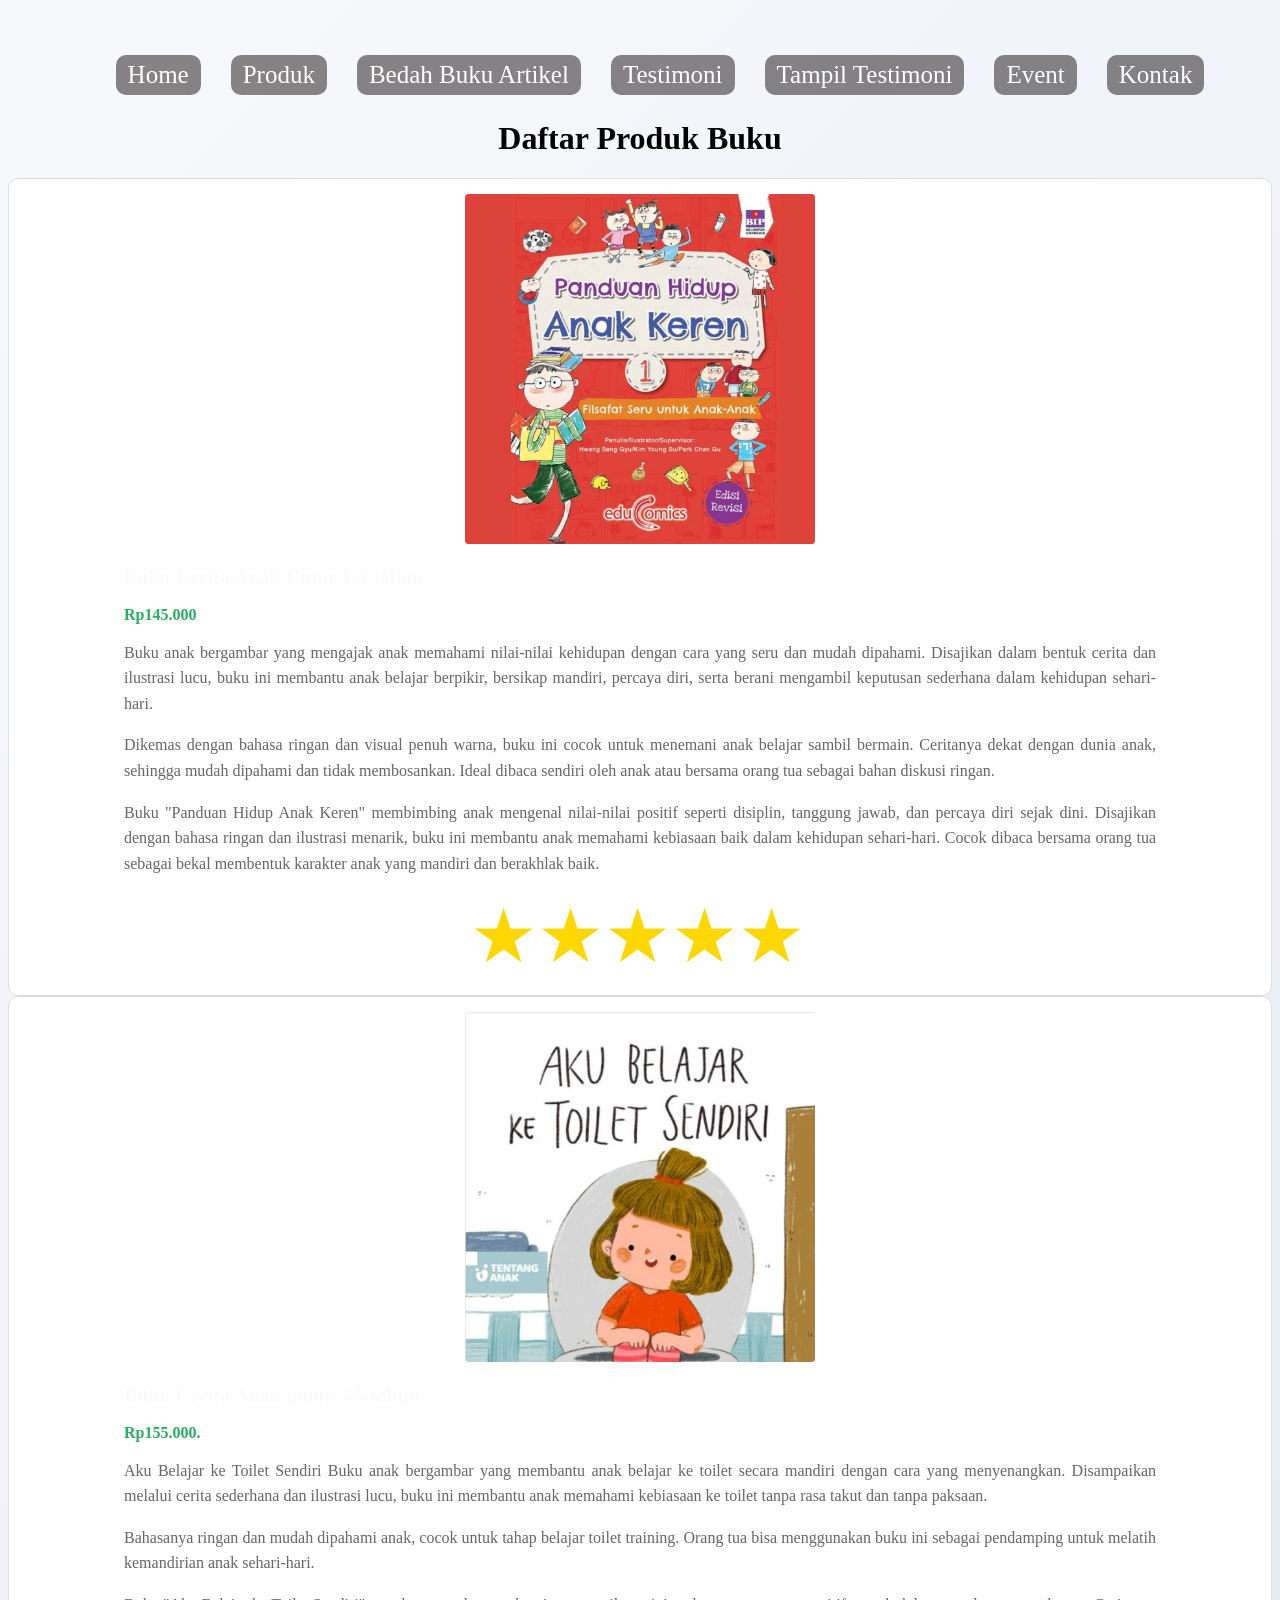
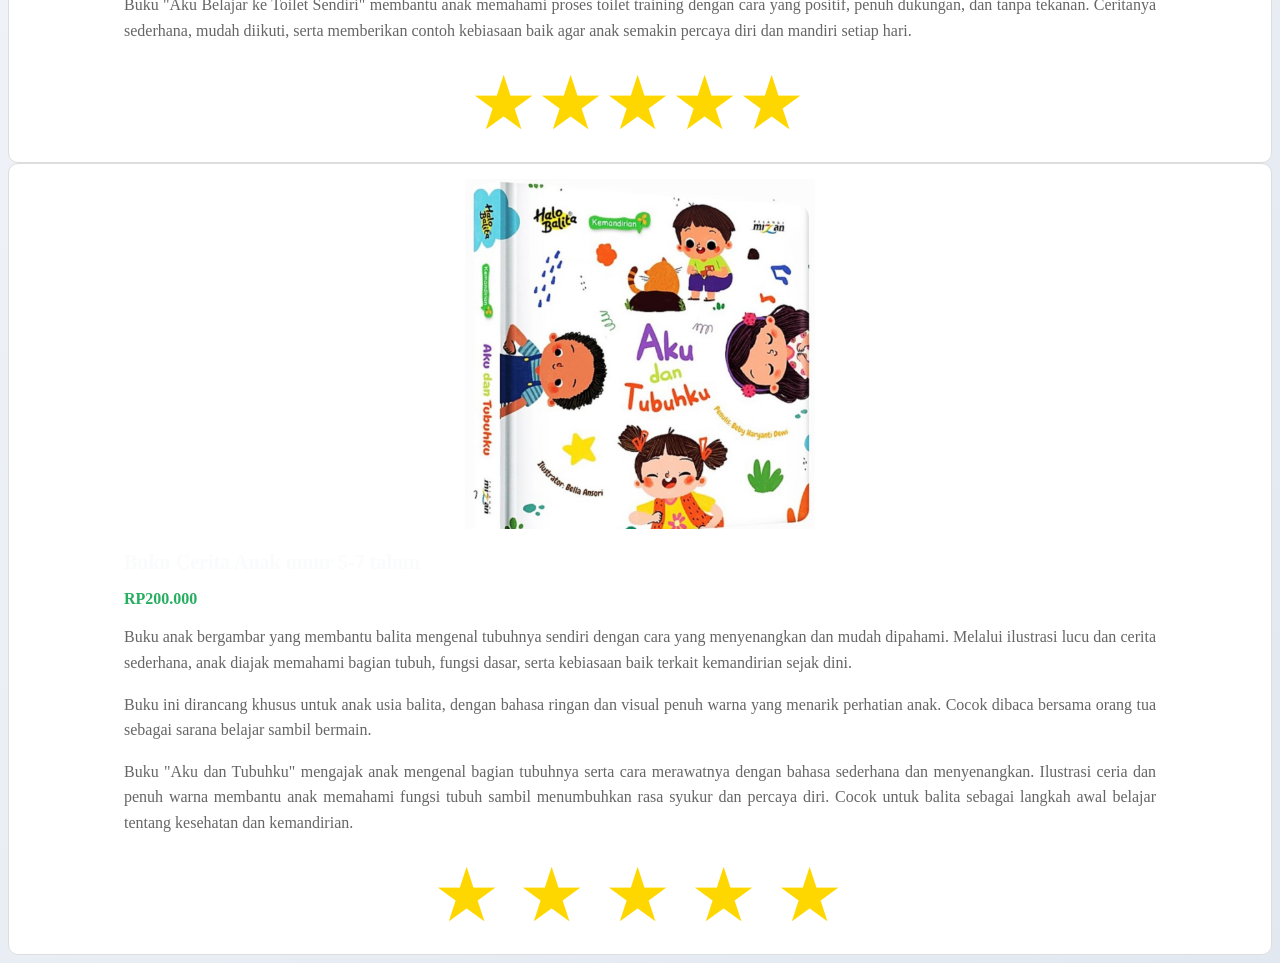
<file: produk.html>
<!DOCTYPE html>
<html lang="id">
<head>
<meta charset="UTF-8">
<meta name="viewport" content="width=device-width, initial-scale=1.0">
<title>Profile Usaha Buku</title>
<link rel ="stylesheet" href ="style.css"/>
<nav class="navbar">
  <ul>
     <li><a href="index.html" class="btn-kembali">Home</a></li>
    <li><a href="produk.html" class="btn-kembali">Produk</a></li>
    <li><a href="Bedah Buku Artikel.html" class="btn-kembali">Bedah Buku Artikel</a></li>
    <li><a href="Testimoni.html" class="btn-kembali">Testimoni</a></li>
    <li><a href="Tampil Testimoni.html" class="btn-kembali">Tampil Testimoni</a></li>
    <li><a href="Event.html" class="btn-kembali">Event</a></li>
    <li><a href="Kontak.html" class="btn-kembali">Kontak</a></li>
  </ul>
</nav>
  
</head>
<body>
<h1>Daftar Produk Buku</h1>
<div class="produk">
<img src="images/gambar buku anak.jpg" alt ="buku 1"/>
<h2>Buku Cerita Anak Umur 1-3 tahun </h2>
<p class="harga">Rp145.000</p>
<p class="deskripsi">Buku anak bergambar yang mengajak anak memahami nilai-nilai kehidupan dengan cara yang seru dan mudah dipahami. 
  Disajikan dalam bentuk cerita dan ilustrasi lucu, buku ini membantu anak belajar berpikir, bersikap mandiri, percaya diri, serta berani 
  mengambil keputusan sederhana dalam kehidupan sehari-hari.</p>
<p class="deskripsi">Dikemas dengan bahasa ringan dan visual penuh warna, buku ini cocok untuk menemani anak belajar sambil bermain. Ceritanya dekat dengan 
dunia anak, sehingga mudah dipahami dan tidak membosankan. Ideal dibaca sendiri oleh anak atau bersama orang tua sebagai bahan diskusi 
ringan.</p>
<p class="deskripsi">
  Buku "Panduan Hidup Anak Keren" membimbing anak mengenal nilai-nilai positif seperti disiplin, tanggung jawab, dan percaya diri sejak dini. 
  Disajikan dengan bahasa ringan dan ilustrasi menarik, buku ini membantu anak memahami kebiasaan baik dalam kehidupan sehari-hari. 
  Cocok dibaca bersama orang tua sebagai bekal membentuk karakter anak yang mandiri dan berakhlak baik.
</p>
<div class="rating"><span>★</span><span>★</span><span>★</span><span>★</span><span>★</span></div></div>

<div class="produk">
<img src="images/gambar buku anak 2.jpg" alt="buku 2"/>
<h2>Buku Cerita Anak umur 3-5 tahun</h2>
<p class="harga">Rp155.000.</p>
<p class="deskripsi">Aku Belajar ke Toilet Sendiri
Buku anak bergambar yang membantu anak belajar ke toilet secara mandiri dengan cara yang menyenangkan. Disampaikan melalui cerita 
sederhana dan ilustrasi lucu, buku ini membantu anak memahami kebiasaan ke toilet tanpa rasa takut dan tanpa paksaan.</p>
<p class="deskripsi">Bahasanya ringan dan mudah dipahami anak, cocok untuk tahap belajar toilet training. Orang tua bisa menggunakan buku ini sebagai 
pendamping untuk melatih kemandirian anak sehari-hari.</p>
<p class="deskripsi">
  Buku "Aku Belajar ke Toilet Sendiri" membantu anak memahami proses toilet training dengan cara yang positif, 
  penuh dukungan, dan tanpa tekanan. Ceritanya sederhana, mudah diikuti, serta memberikan contoh kebiasaan baik 
  agar anak semakin percaya diri dan mandiri setiap hari.
</p>
<div class="rating"><span>★</span><span>★</span><span>★</span><span>★</span><span>★</span></div></div>
<div class="produk"> 
<img src="images/gambar buku anak 3.jpg" alt="buku 3"/>
<h2>Buku Cerita Anak umur 5-7 tahun</h2>
<p class="harga">RP200.000</p>
<p class="deskripsi">Buku anak bergambar yang membantu balita mengenal tubuhnya sendiri dengan cara yang menyenangkan dan mudah dipahami. 
  Melalui ilustrasi lucu dan cerita sederhana, anak diajak memahami bagian tubuh, fungsi dasar, serta kebiasaan baik terkait kemandirian 
  sejak dini.</p>
<p class="deskripsi">Buku ini dirancang khusus untuk anak usia balita, dengan bahasa ringan dan visual penuh warna yang menarik perhatian anak. Cocok dibaca 
bersama orang tua sebagai sarana belajar sambil bermain.</p>
<p class="deskripsi">
  Buku "Aku dan Tubuhku" mengajak anak mengenal bagian tubuhnya serta cara merawatnya dengan bahasa sederhana dan menyenangkan. 
  Ilustrasi ceria dan penuh warna membantu anak memahami fungsi tubuh sambil menumbuhkan rasa syukur dan percaya diri. 
  Cocok untuk balita sebagai langkah awal belajar tentang kesehatan dan kemandirian.
</p>
<div class="rating">
        <span>★</span>
        <span>★</span>
        <span>★</span>
        <span>★</span>
        <span>★</span>
</div>
</div>
</body>
</file>
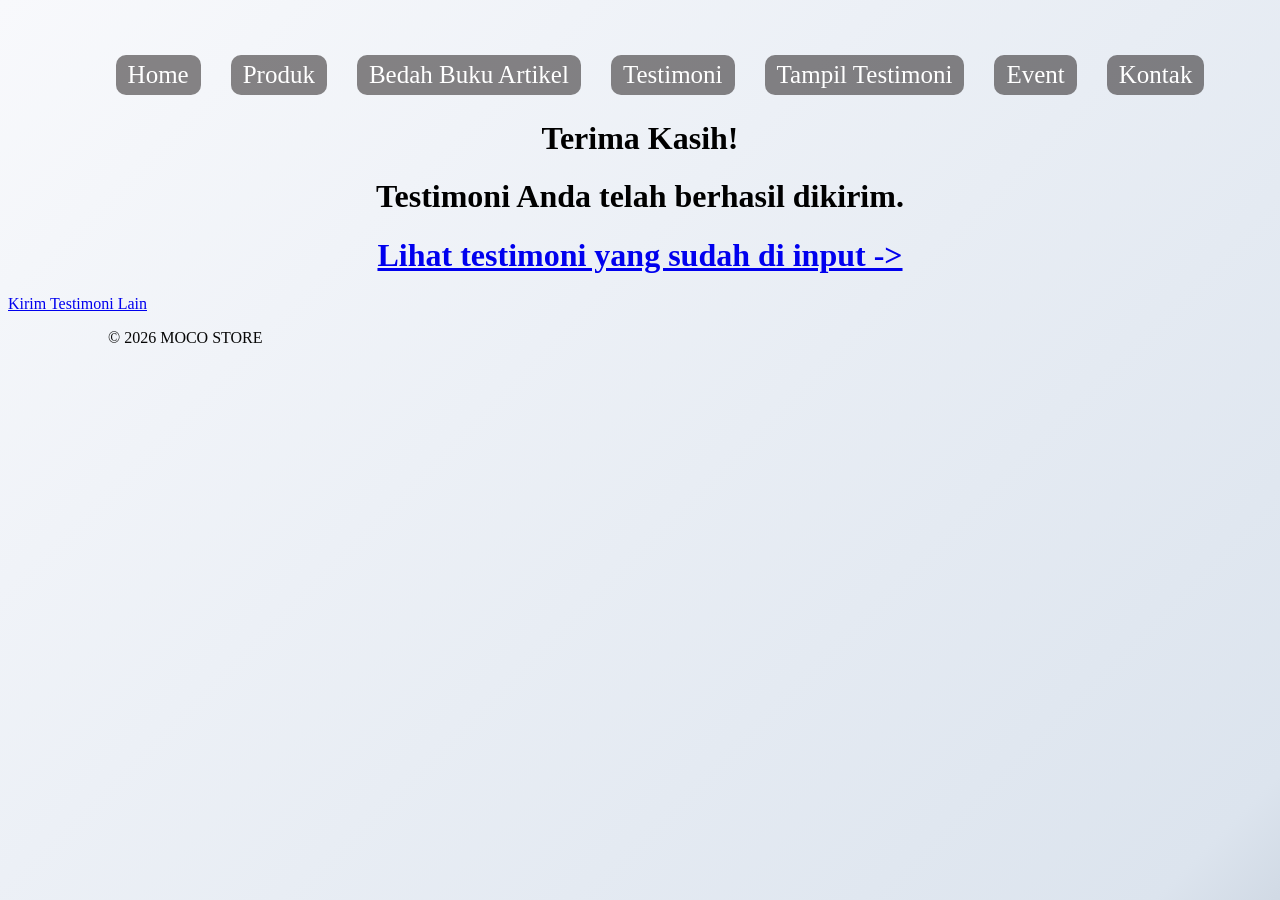
<file: Proses Testimoni.html>
<!DOCTYPE html>
<html lang="id">
<head>
<meta charset="UTF-8">
<meta name="viewport" content="width=device-width, initial-scale=1.0">
<title>Profile Usaha Buku </title>
<link rel ="stylesheet" href ="style.css"/>
</head>
<body>
<nav class="navbar">
  <ul>
    <li><a href="index.html" class="btn-kembali">Home</a></li>
    <li><a href="produk.html" class="btn-kembali">Produk</a></li>
    <li><a href="Bedah Buku Artikel.html" class="btn-kembali">Bedah Buku Artikel</a></li>
    <li><a href="Testimoni.html" class="btn-kembali">Testimoni</a></li>
    <li><a href="Tampil Testimoni.html" class="btn-kembali">Tampil Testimoni</a></li>
    <li><a href="Event.html" class="btn-kembali">Event</a></li>
    <li><a href="Kontak.html" class="btn-kembali">Kontak</a></li>
  </ul>
</nav>  
<main class="konfirmasi">
    <h1>Terima Kasih!</h1>
   <h1> Testimoni Anda telah berhasil dikirim.</h1>
   <h1><a href="Tampil Testimoni.html">Lihat testimoni yang sudah di input -> </a></h1>
    <section class="testimoni-terkirim">
    </section>
    <a href="Testimoni.html">Kirim Testimoni Lain</a>
  </main>

  <footer>
    <p>&copy; 2026 MOCO STORE</p>
  </footer>
</body>
</head>
</html>
</file>
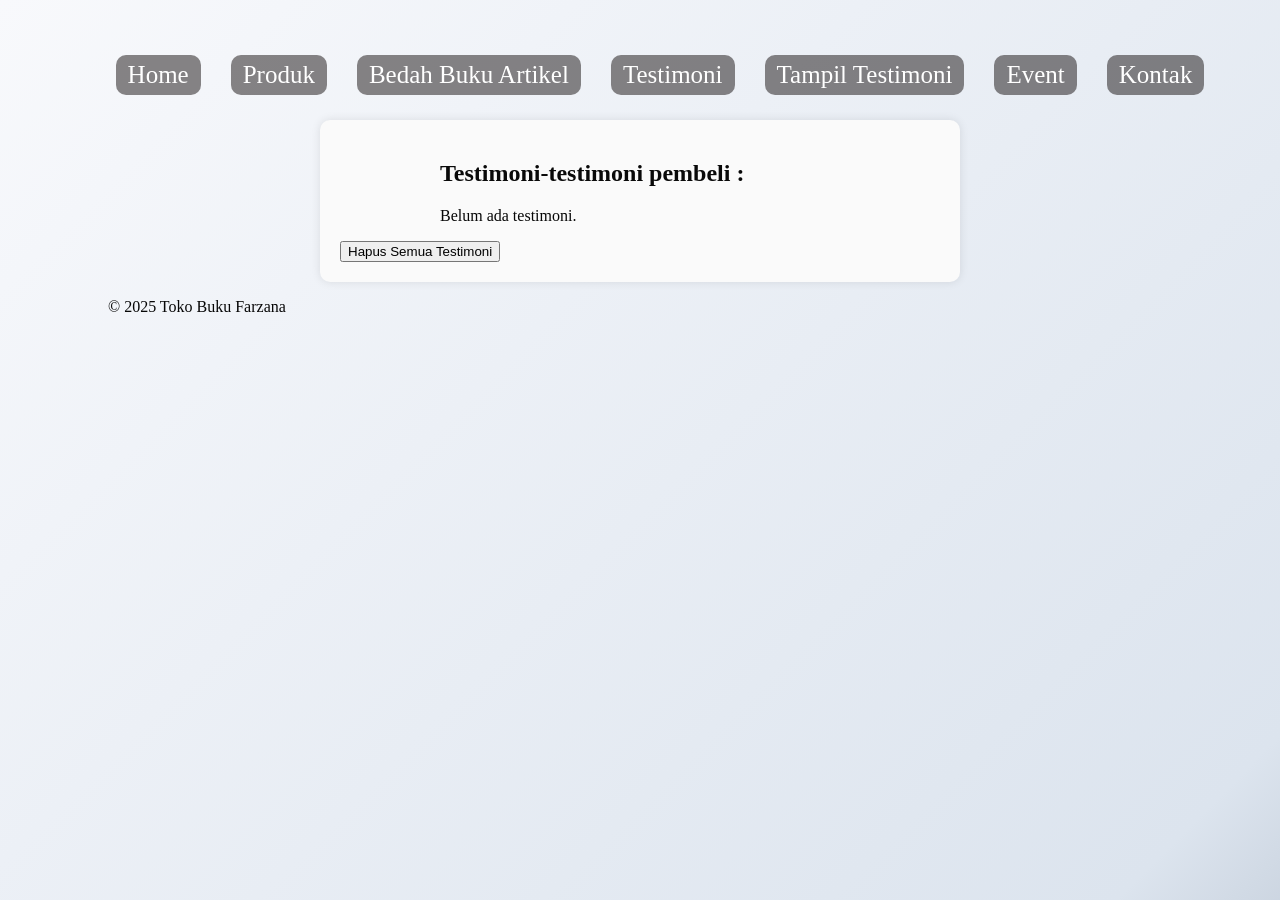
<file: Tampil Testimoni.html>
<!DOCTYPE html>
<html lang="id">
<head>
<meta charset="UTF-8">
<meta name="viewport" content="width=device-width, initial-scale=1.0">
<title>Profile Usaha Buku Ferdyano</title>
<link rel ="stylesheet" href ="style.css">
  </head>
<body>
  <nav class="navbar">
  <ul>
   <li><a href="index.html" class="btn-kembali">Home</a></li>
    <li><a href="produk.html" class="btn-kembali">Produk</a></li>
    <li><a href="Bedah Buku Artikel.html" class="btn-kembali">Bedah Buku Artikel</a></li>
    <li><a href="Testimoni.html" class="btn-kembali">Testimoni</a></li>
    <li><a href="Tampil Testimoni.html" class="btn-kembali">Tampil Testimoni</a></li>
    <li><a href="Event.html" class="btn-kembali">Event</a></li>
    <li><a href="Kontak.html" class="btn-kembali">Kontak</a></li>
  </ul>
</nav>
  <main class="formulir">
    <h2>Testimoni-testimoni pembeli :</h2>
    <div id="daftarTestimoni"></div>
    <button id="hapusSemua">Hapus Semua Testimoni</button>
  </div>

    <section>
    <div id="daftarTestimoni"></div>
    </section>
  </main>

  <footer>
    <p>&copy; 2025 Toko Buku Farzana</p>
  </footer>

   <script>
    const container = document.getElementById('daftarTestimoni');
    const testimoniList = JSON.parse(localStorage.getItem('testimoniList')) || [];

    if (testimoniList.length === 0) {
      container.innerHTML = "<p>Belum ada testimoni.</p>";
    } else {
      testimoniList.forEach((t, i) => {
        const el = document.createElement('div');
        el.className = 'testimoni-box';
        el.innerHTML = `
          <p><strong>Nama:</strong> ${t.nama}</p>
          <p><strong>Email:</strong> ${t.email}</p>
          <p><strong>Pesan:</strong> ${t.pesan}</p>
        `;
        container.appendChild(el);
      });
    }


      document.getElementById("hapusSemua").addEventListener("click", function() {
      const konfirmasi = confirm("Apakah Anda yakin ingin menghapus semua testimoni?");
      if (konfirmasi) {
        localStorage.removeItem("testimoniList");
        location.reload();
         
      }
       });
  </script>
</body>
</file>
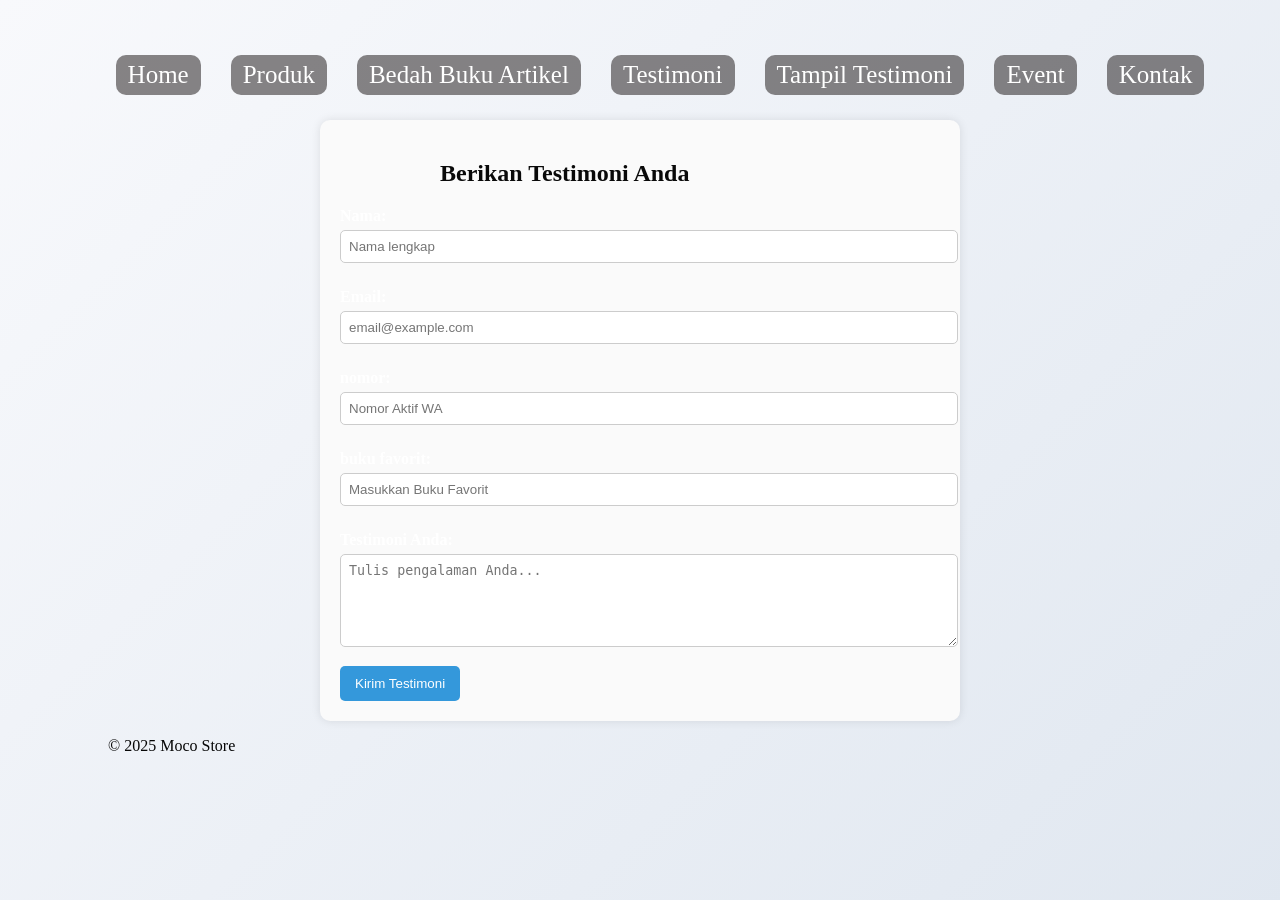
<file: Testimoni.html>
<!DOCTYPE html>
<html lang="id">
<head>
<meta charset="UTF-8">
<meta name="viewport" content="width=device-width, initial-scale=1.0">
<title>Profile Usaha Buku </title>
<link rel ="stylesheet" href ="style.css"/>
<nav class="navbar">
  <ul>
    <li><a href="index.html" class="btn-kembali">Home</a></li>
    <li><a href="produk.html" class="btn-kembali">Produk</a></li>
    <li><a href="Bedah Buku Artikel.html" class="btn-kembali">Bedah Buku Artikel</a></li>
    <li><a href="Testimoni.html" class="btn-kembali">Testimoni</a></li>
    <li><a href="Tampil Testimoni.html" class="btn-kembali">Tampil Testimoni</a></li>
    <li><a href="Event.html" class="btn-kembali">Event</a></li>
    <li><a href="Kontak.html" class="btn-kembali">Kontak</a></li>
  </ul>
</nav>
</head>
<body>
      <main class="formulir">
    <h2>Berikan Testimoni Anda</h2>
    <form id="formTestimoni">
      <label for="nama">Nama:</label>
      <input type="text" id="nama" name="nama" required placeholder="Nama lengkap">

      <label for="email">Email:</label>
      <input type="email" id="email" name="email" required placeholder="email@example.com">

      <label for="nomor">nomor:</label>
      <input type="nomor" id="nomor" name="nomor" required placeholder="Nomor Aktif WA">

      <label for="buku favorit">buku favorit:</label>
      <input type="buku favorit" id="buku favorit" name="buku favorit" required placeholder="Masukkan Buku Favorit">

      <label for="pesan">Testimoni Anda:</label>
      <textarea id="pesan" name="pesan" required placeholder="Tulis pengalaman Anda..." rows="5"></textarea>

      
      <button type="submit">Kirim Testimoni</button>
    </form>
  </main>

  <footer>
    <p>&copy; 2025 Moco Store</p>
  </footer>

  <script>
    document.getElementById('formTestimoni').addEventListener('submit', function(e) {
      e.preventDefault();

      const nama = document.getElementById('nama').value;
      const email = document.getElementById('email').value;
      const pesan = document.getElementById('pesan').value;

      const dataBaru = { nama, email, pesan };

      // Ambil list dari localStorage
      const testimoniList = JSON.parse(localStorage.getItem('testimoniList')) || [];

      // Tambahkan testimoni baru
      testimoniList.push(dataBaru);

      // Simpan kembali ke localStorage
      localStorage.setItem('testimoniList', JSON.stringify(testimoniList));

      // Arahkan ke halaman konfirmasi
      window.location.href = 'Proses Testimoni.html';
    });
  </script>
</body>
</file>
<file: style.css>
body {
background: linear-gradient(
  135deg,
  rgb(248, 249, 252),
  rgb(220, 228, 238),
  rgb(32, 56, 85),
  rgb(220, 228, 238),
  rgb(248, 249, 252)
);
    font-family: "poppins";
    color: #ffffff;
    margin: "20px";
    min-height: 100;
    background-size: 500% 500%;
    animation: gradientBG 5s ease infinite;
}

@keyframes gradientBG {
  0% {background-position: 0% 50%;}
  50% {background-position: 100% 50%;}
  100% {background-position: 0% 50%;}
}
.daftar-produk {
display: grid;
grid-template-columns: repeat(auto-fit,
minmax(250px, 1fr));
gap: 20px;
padding: 20px;
}
.produk {
background-color: #fff;
border: 1px solid #ddd;
padding: 15px;
border-radius: 10px;
text-align: center;
box-shadow: 0 2px 6px #ffffff1a;
}
.produk img {
width: 350px;
height: auto;
border-radius: 1%;
margin-bottom: 1px;
}
.produk h2 {font-size: 20px;
color: #fafbfc;
}
.produk h3 {
font-size: 16px;
color: #2c3e50;
}
.harga {
font-weight: bold;
color: #27ae60;
}
.deskripsi {
  font-size: 18px;
  color: #555;
}

.artikel {
max-width: 700px;
margin: auto;
padding: 20px;
background-color: #fdfdfd;
font-family: 'Georgia', serif;
line-height: 1.8;
}
.artikel p {
  font-size: 18px;
}
.artikel .penulis {
font-style: italic;
color: #666;
margin-bottom: 20px;
}

.artikel .sampul {
width: 180px;
float: right;
margin: 0 0 20px 20px;
border: 1px solid #ccc;
box-shadow: 2px 2px 6px rgba(0,0,0,0.1);
}
.artikel blockquote {
font-style: italic;
padding-left: 20px;
margin: 20px 0;
border-left: 4px solid #999;
color: #444;
background-color: #f9f9f9;
}
.btn-kembali {
display: inline-block;
margin-top: 30px;
padding: 10px 16px;
background-color: #0066cc;
color: white;
text-decoration: none;
border-radius: 4px;
}
.btn-kembali:hover {
background-color: #004d99;
}

h1 {
    color: #000000;
    font-family: "poppins";
    text-align: center;
    font-size: "100px";
    padding-left: 100px; 
    padding-right: 100px; 
}

H2 {
    color: #000000f6;
    font-family: "poppins";
    text-align: left;
    font-size: "100px";
    padding-left: 100px; 
    padding-right: 100px; 
}

p {
    color: #070707;
    font-family: "poppins";
    text-align: justify;
    font-size: "100";
    padding-left: 100px; 
    padding-right: 100px; 
}

.navbar ul {
  display: flex;            
  justify-content: center;  
  list-style: none;         
  margin: 10;
  padding: 10;
  gap : 30px;
  font-family: poppins;
  font-size: 25px;
}
.formulir {
max-width: 600px;
margin: auto;
padding: 20px;
background-color: #fafafa;
border-radius: 10px;
box-shadow: 0 0 10px rgba(0,0,0,0.1);
}
form label {
display: block;
margin-top: 10px;
font-weight: bold;
}
form input,
form select,
form textarea {
width: 100%;
padding: 8px;
margin-top: 5px;
margin-bottom: 15px;
border-radius: 5px;
border: 1px solid #ccc;
}
form button {
background-color: #3498db;
color: white;
padding: 10px 15px;
border: none;
border-radius: 5px;
cursor: pointer;
}
form button:hover {
background-color: #2980b9;
}
.btn-kembali {
  padding: 6px 12px;
  border-radius: 10px;
  border: none;
  background: #120c0c7e;
  color: #ffffff;
  cursor: pointer;
  

  transition: transform 0.3s ease;
}

.btn-kembali:hover {
  transform: scale(1.09);
  background-color: #ffffff;
  color:#213b5e
}



.rating {
    font-size: 75px;      
    color: #FFD700;       
    margin-right: 5px;   
    text-align: center;
}
.container {
    display: flex;
    justify-content: space-around;
    flex-wrap: wrap; /* Agar responsif di HP */
    gap: 20px;
    padding: 50px;
    background-color: #f4f7f6;
    font-family: 'Segoe UI', Tahoma, Geneva, Verdana, sans-serif;
    margin-top: 0,1cm;
  }

  .stat-card {
    background: white;
    padding: 0px;
    border-radius: 0px;
    box-shadow: 0 4px 15px rgba(0,0,0,0.1);
    text-align: center;
    flex: 1;
    min-width: 150px;
  }

  .counter {
    display: block;
    font-size: 3rem;
    font-weight: 800;
    color: #2c3e50;
    margin-bottom: 5px;
  }

  .label {
    color: #7f8c8d;
    text-transform: uppercase;
    font-size: 0.9rem;
    letter-spacing: 1px;
  }

.index img {
  width: 2000px;
height: auto;
border-radius: 1%;
margin-bottom: 1px;
}


.card-buku {
            background-color: white;
            width: 100%;
            max-width: 560px; /* Menyesuaikan ukuran standar video Youtube */
            border-radius: 12px;
            overflow: hidden;
            box-shadow: 0 4px 15px rgba(0,0,0,0.1);
            transition: 0.3s;
            width: 100%;
            max-width: 500px; /* Tentukan lebar maksimal */
            margin-left: auto;
            margin-right: auto;
            display: block; /* Memastikan elemen dianggap sebagai blok */
        }

        .video-container {
            position: relative;
            width: 100%;
            padding-bottom: 56.25%; /* Rasio 16:9 */
            height: 0;
        }

        .video-container iframe {
            position: absolute;
            top: 0;
            left: 0;
            width: 100%;
            height: 100%;
            border: none;
        }

        .konten {
            padding: 20px;
        }

        .judul-buku {
            font-size: 24px;
            color: #333;
            margin: 0 0 10px 0;
            font-weight: bold;
        }

        .harga-buku {
            font-size: 20px;
            color: #e67e22; /* Warna orange agar menonjol */
            font-weight: 600;
            margin-bottom: 15px;
        }

        .deskripsi {
            font-size: 16px;
            color: #666;
            line-height: 1.6;
        }
</file>
